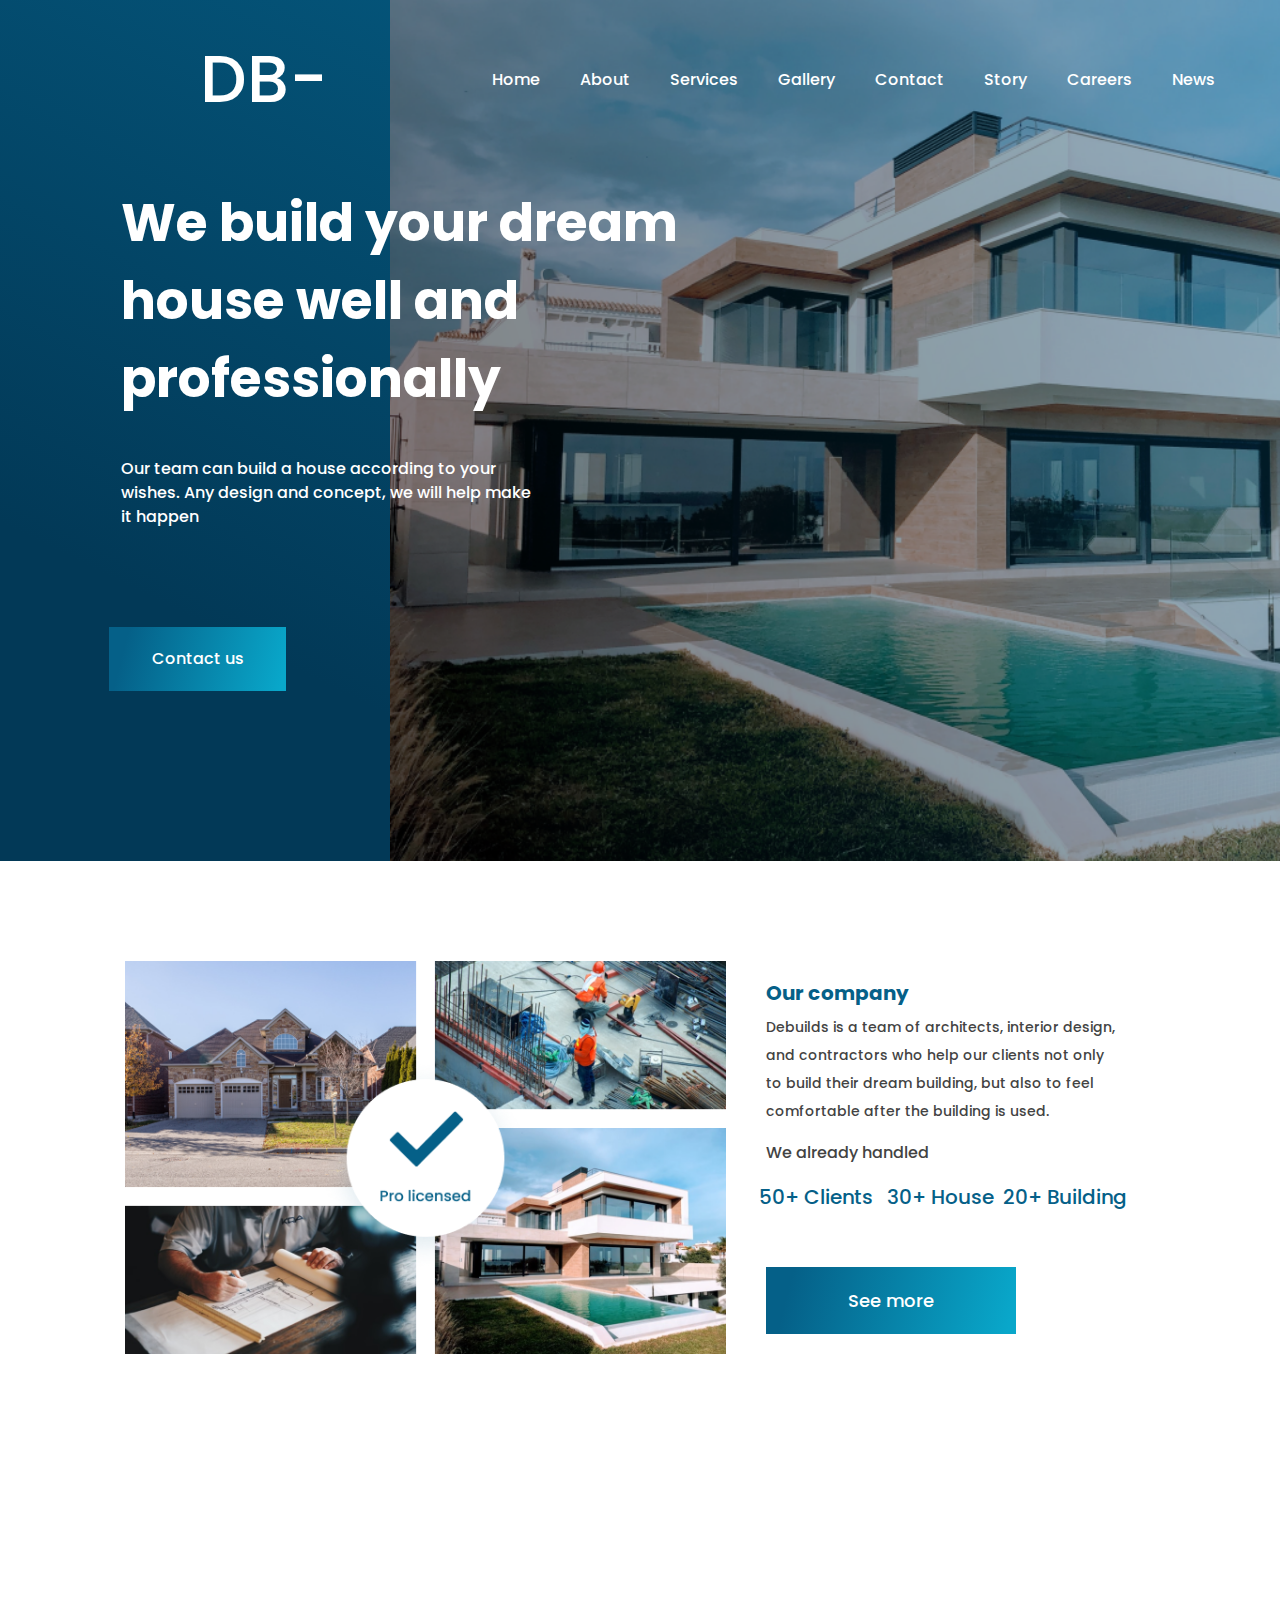
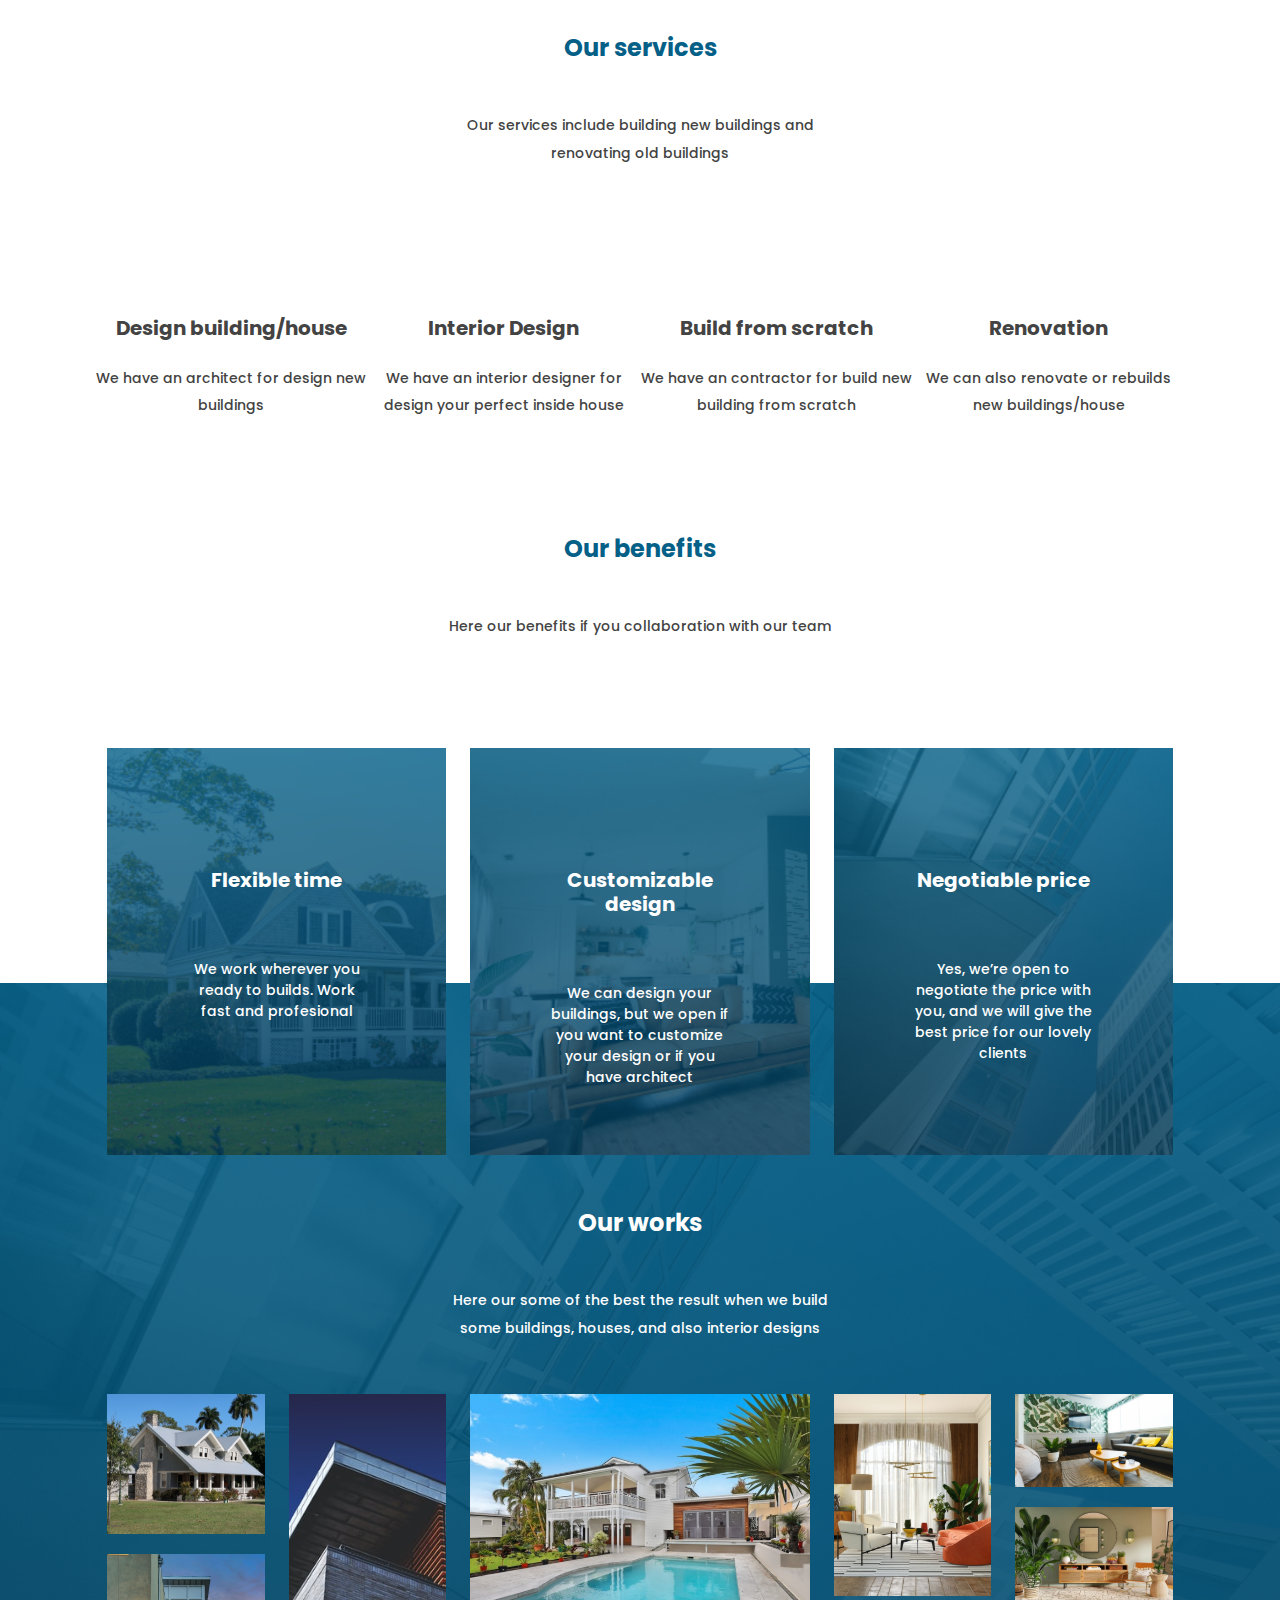
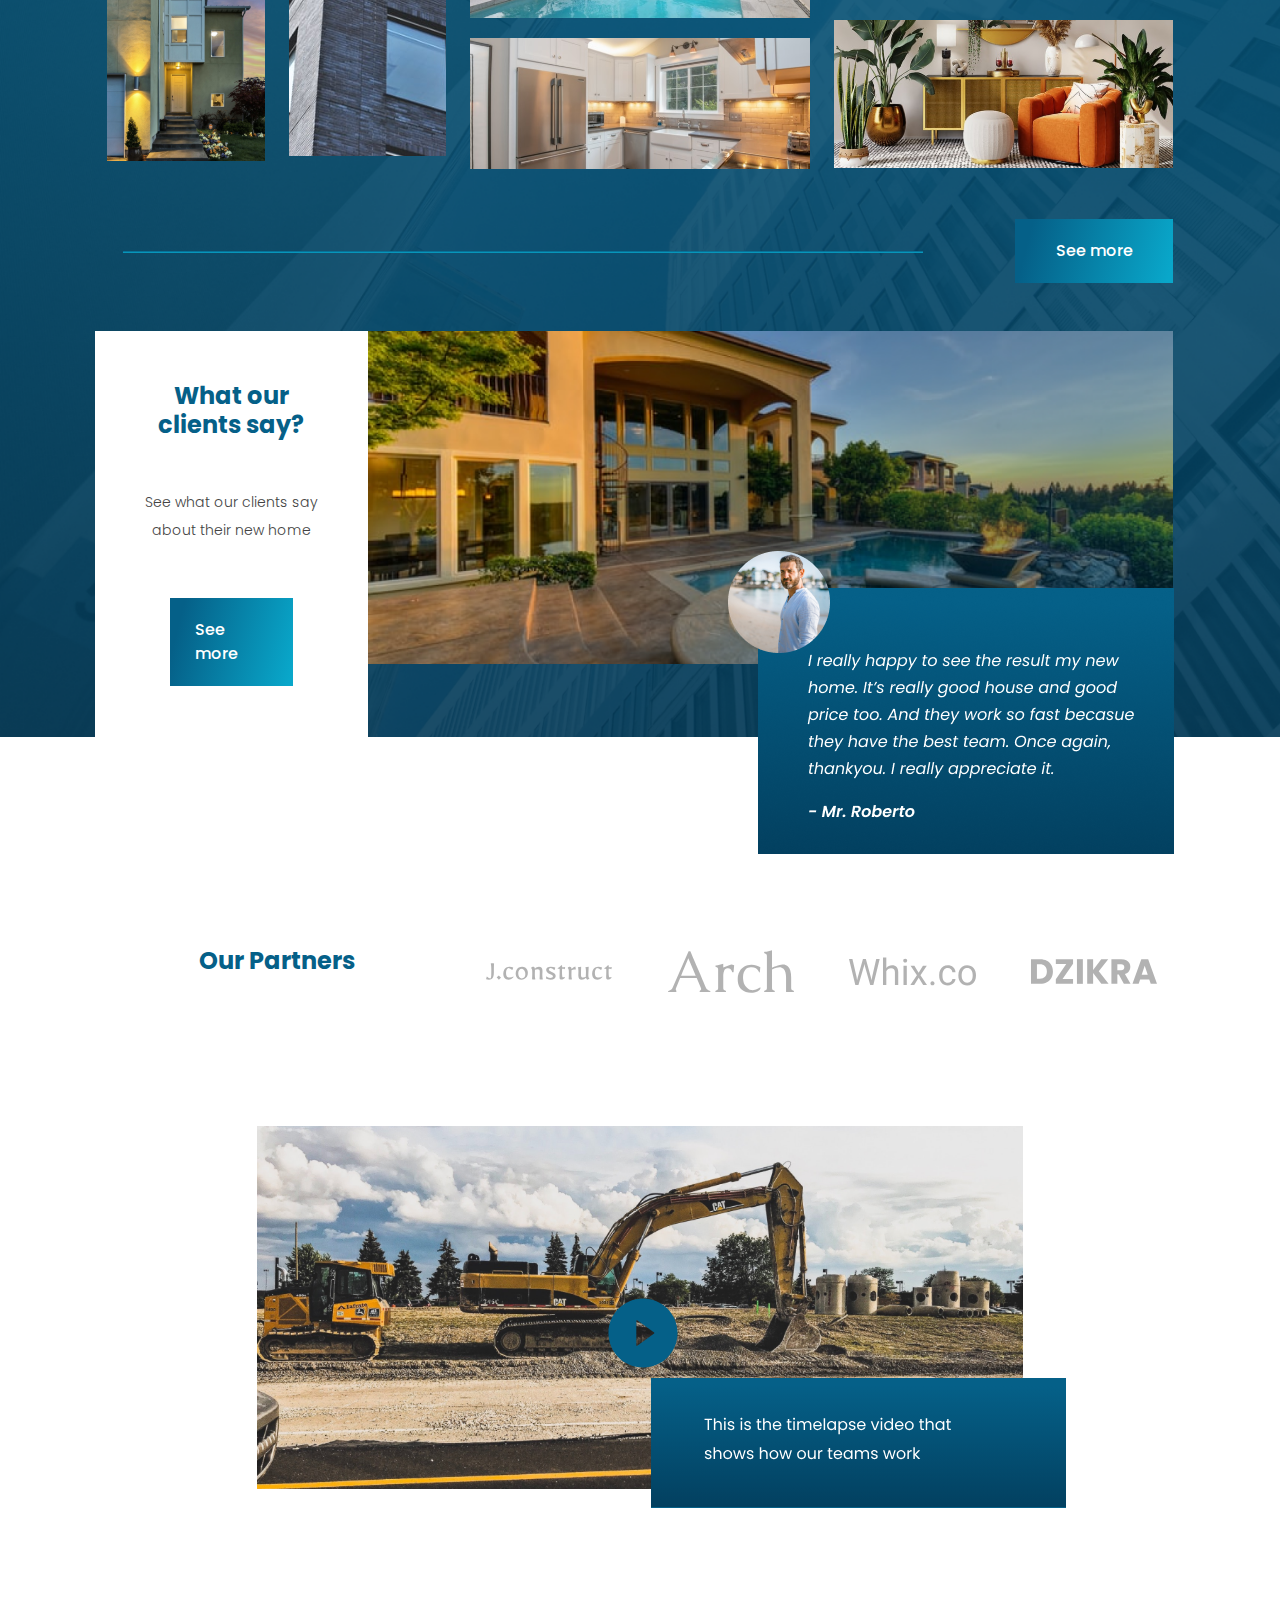
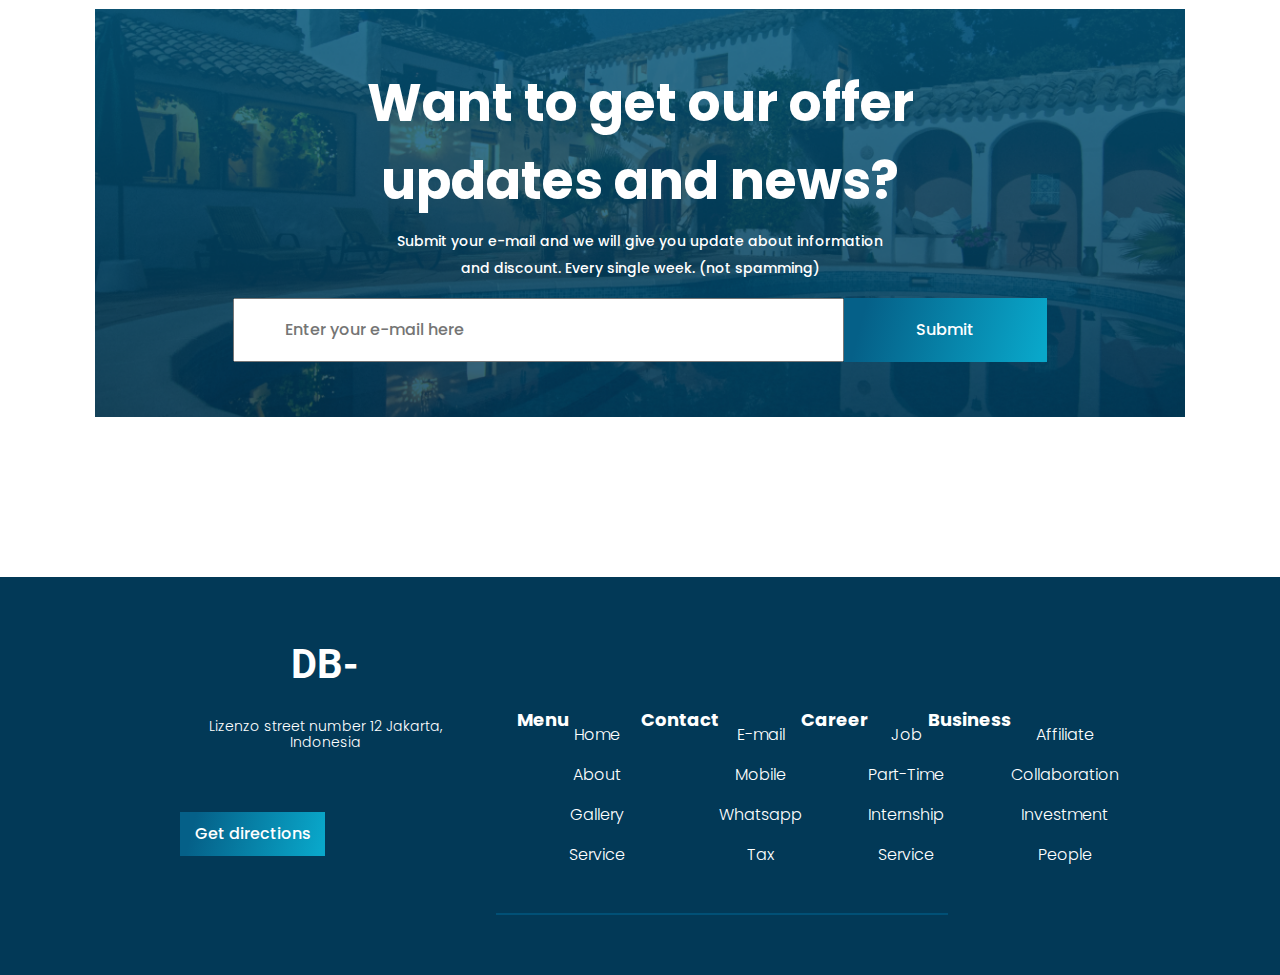
<file: index.html>
<!DOCTYPE html>
<html lang="en">

<head>
    <meta charset="UTF-8">
    <meta http-equiv="X-UA-Compatible" content="IE=edge">
    <meta name="viewport" content="width=device-width, initial-scale=1.0">
    <title>Home</title>
    <link rel="icon" href="images/icon.svg">
    <link rel="stylesheet" href="https://cdnjs.cloudflare.com/ajax/libs/font-awesome/6.1.1/css/all.min.css"
        integrity="sha512-KfkfwYDsLkIlwQp6LFnl8zNdLGxu9YAA1QvwINks4PhcElQSvqcyVLLD9aMhXd13uQjoXtEKNosOWaZqXgel0g=="
        crossorigin="anonymous" referrerpolicy="no-referrer" />
    <link rel="stylesheet" href="css/bootstrap.css">
    <link rel="stylesheet" href="css/style.css">
</head>

<!-- asdasdasd -->

<body>

    <header>
        <div class="bfr w-100 h-100 position-relative">
            <nav class="nav d-flex justify-content-center">
                <div class="desktop-menu">
                    <div class="container-fluid d-flex justify-content-between align-items-center">
                        <div class="icon"><a href="index.html">DB-</a></div>
                        <div class="nav-menu">
                            <ul class="d-flex">
                                <li><a href="index.html">Home</a></li>
                                <li><a href="about.html">About</a></li>
                                <li><a href="services.html">Services</a></li>
                                <li><a href="gallery.html">Gallery</a></li>
                                <li><a href="details.html">Contact</a></li>
                                <li><a href="story.html">Story</a></li>
                                <li><a href="career.html">Careers</a></li>
                                <li><a href="news.html">News</a></li>
                            </ul>
                        </div>
                    </div>
                </div>
                <div class="phone-menu container-fluid">
                    <div class="icon"><a href="index.html">DB-</a></div>
                    <div class="p-nav">
                        <label for="checkbox"><i class="fa-solid fa-bars"></i></label>
                        <input type="checkbox" name="checkbox" id="checkbox">
                        <div class="p-nav-menu">
                            <ul>
                                <li><a href="index.html">Home</a></li>
                                <li><a href="about.html">About</a></li>
                                <li><a href="services.html">Services</a></li>
                                <li><a href="gallery.html">Gallery</a></li>
                                <li><a href="details.html">Contact</a></li>
                                <li><a href="story.html">Story</a></li>
                                <li><a href="career.html">Careers</a></li>
                                <li><a href="news.html">News</a></li>
                            </ul>
                        </div>
                    </div>
                </div>
            </nav>
            <div id="nav-wd" class="text container-fluid">
                <div class="row flex-column">
                    <div class="col-lg-7 col-md-12">
                        <h1>We build your dream house well and professionally</h1>
                    </div>
                    <div class="col-lg-5 col-md-8">
                        <p>Our team can build a house according to your wishes. Any design and concept, we will help make it
                            happen</p>
                    </div>
                    <div class="col-lg-2 col-md-5 custom-btn"><a href="#">Contact us</a></div>
                </div>
            </div>
        </div>
    </header>

    <section class="company">
        <div class="container-fluid ">
            <div class="row">
                <div class="col-lg-7 col-md-12 col-sm-12">
                    <img src="images/IMG.png" alt="">
                </div>
                <div class="col-lg-5 col-md-12 .col-sm-12">
                    <div class="company-text">
                        <h4 class="big">Our company</h4>
                        <p>Debuilds is a team of architects, interior design, and contractors who help our clients not
                            only to build their dream building, but also to feel comfortable after the building is used.
                        </p>
                        <span>We already handled</span>
                        <div class="row text-center">
                            <div class="col-4 big">
                                <h4>50+ Clients</h4>
                            </div>
                            <div class="col-4 big">
                                <h4>30+ House</h4>
                            </div>
                            <div class="col-4 big">
                                <h4>20+ Building</h4>
                            </div>
                        </div>
                        <div class="custom-btn">See more</div>
                    </div>
                </div>
            </div>
        </div>
    </section>

    <section class="services">
        <div class="container-fluid">
            <div class="row">
                <div class="col-12 text-center">
                    <h4 class="big">Our services</h4>
                </div>
                <div class="text-serv">
                    <p>Our services include building new buildings and renovating old buildings</p>
                </div>
            </div>
            <div class="serv-cards">
                <div class="row">
                    <div class="card col-lg-3 col-md-6 col-sm-12">
                        <div class="logo"><i class="fa-solid fa-pen-ruler"></i></div>
                        <h3>Design building/house</h3>
                        <p>We have an architect for design new buildings</p>
                    </div>
                    <div class="card col-lg-3 col-md-6 col-sm-12">
                        <div class="logo"><i class="fa-solid fa-couch"></i></i></div>
                        <h3>Interior Design</h3>
                        <p>We have an interior designer for design your perfect inside house</p>
                    </div>
                    <div class="card col-lg-3 col-md-6 col-sm-12">
                        <div class="logo"><i class="fa-solid fa-building"></i></div>
                        <h3>Build from scratch</h3>
                        <p>We have an contractor for build new building from scratch</p>
                    </div>
                    <div class="card col-lg-3 col-md-6 col-sm-12">
                        <div class="logo"><i class="fa-solid fa-screwdriver-wrench"></i></div>
                        <h3>Renovation</h3>
                        <p>We can also renovate or rebuilds new buildings/house</p>
                    </div>
                </div>
            </div>
        </div>
    </section>

    <section class="benefits">
        <div class="container-fluid">
            <div class="row">
                <div class="col-12 text-center">
                    <h4 class="big">Our benefits</h4>
                </div>
                <div class="text-serv">
                    <p>Here our benefits if you collaboration with our team</p>
                </div>
            </div>

            <div id="cd-b" class="row">
                <div class="col-md-4 col-sm-12">
                    <div id="cd-1" class="card-ben">
                        <div class="icon-card"><i class="fa-solid fa-circle-check"></i></div>
                        <h4 class="big">Flexible time</h4>
                        <p>We work wherever you ready to builds. Work fast and profesional</p>
                    </div>
                </div>
                <div class="col-md-4 col-sm-12">
                    <div id="cd-2" class="card-ben">
                        <div class="icon-card"><i class="fa-solid fa-circle-check"></i></div>
                        <h4 class="big">Customizable design</h4>
                        <p>We can design your buildings, but we open if you want to customize your design or if you have
                            architect</p>
                    </div>
                </div>
                <div class="col-md-4 col-sm-12">
                    <div id="cd-3" class="card-ben">
                        <div class="icon-card"><i class="fa-solid fa-circle-check"></i></div>
                        <h4 class="big">Negotiable price</h4>
                        <p>Yes, we’re open to negotiate the price with you, and we will give the best price for our
                            lovely clients</p>
                    </div>
                </div>
            </div>
        </div>
    </section>

    <section class="demo">
        <div class="container-fluid">
            <div class="row">
                <div class="col-12 text-center">
                    <h4 class="big">Our works</h4>
                </div>
                <div class="text-serv mb-5">
                    <p>Here our some of the best the result when we build some buildings, houses, and also interior
                        designs</p>
                </div>
            </div>
            <div class="row">
                <div class="col-4">
                    <div class="row">
                        <div id="1st" class="col-6">
                            <div class="row">
                                <div class="col-12"><img src="images/p1.svg" class="w-100" alt=""></div>
                                <div class="col-12 btmbx"><img src="images/p3.svg" class="w-100" alt=""></div>
                            </div>
                        </div>
                        <div class="col-6">
                            <img class="w-100" src="images/p2.svg" alt="">
                        </div>
                    </div>
                </div>
                <div class="col-4">
                    <div class="row">
                        <div class="col-12"><img src="images/p4.svg" class="w-100" alt=""></div>
                        <div class="col-12 btmbx"><img src="images/p5.svg" class="w-100" alt=""></div>
                    </div>
                </div>
                <div class="col-4">
                    <div class="row">
                        <div class="col-6"><img src="images/p6.svg" class="w-100" alt=""></div>
                        <div class="col-6">
                            <div class="row">
                                <div class="col-12"><img src="images/p7.svg" class="w-100" alt=""></div>
                                <div class="col-12 btmbx"><img src="images/p9.svg" class="w-100" alt=""></div>
                            </div>
                        </div>
                        <div class="col-12 btmbx"><img src="images/p8.svg" class="w-100" alt=""></div>
                    </div>
                </div>
            </div>

            <div class="row">
                <div class="col-10"></div>
                <div class="col-2">
                    <div id="btn1" class="custom-btn">See more</div>
                </div>
            </div>

            <div class="demo-banner mt-5">
                <div id="box2" class="row">
                    <div class="col-3">
                        <div id="boxwh" class="row">
                            <div class="col-12 text-center">
                                <h4 class="big">What our clients say?</h4>
                            </div>
                            <div class="text-serv">
                                <p>See what our clients say about their new home</p>
                            </div>
                            <div class="col-12 d-flex justify-content-center">
                                <div class="col-8">
                                    <div class="custom-btn">See more</div>
                                </div>
                            </div>
                        </div>
                    </div>
                    <div id="bannerpht" class="col-9"><img src="images/demobanner.png" class="w-100" alt=""></div>
                </div>
            </div>
        </div>




    </section>

    <section class="partners">
        <div class="container-fluid">
            <div class="row">
                <div class="col-md-4 col-sm-12">
                    <h4>Our Partners</h4>
                </div>
                <div class="col-md-2 col-sm-12 d-flex justify-content-center"><img src="images/J.construct.svg" alt="">
                </div>
                <div class="col-md-2 col-sm-12 d-flex justify-content-center"><img src="images/Arch.svg" alt=""></div>
                <div class="col-md-2 col-sm-12 d-flex justify-content-center"><img src="images/Whix.co.svg" alt="">
                </div>
                <div class="col-md-2 col-sm-12 d-flex justify-content-center"><img src="images/DZIKRA.svg" alt="">
                </div>
            </div>
            <div class="crane"><img id="player" src="images/player.svg" alt=""><img class="w-100" src="images/crane.png"
                    alt=""></div>
        </div>
    </section>

    <section class="email">
        <div class="container-fluid">
            <div class="row">
                <div class="banner-email">
                    <div class="ban-e-h">
                        <h1>Want to get our offer updates and news?</h1>
                    </div>
                    <div class="ban-e-t">
                        <p>Submit your e-mail and we will give you update about information and discount. Every single week.
                            (not spamming)</p>
                    </div>
                        <div id="econt" class="container">
                            <div class="row">
                                <div class="col-9"><input class="h-100 w-100" placeholder="Enter your e-mail here" type="email"></div>
                                <div class="col-3"><div id="ebtn" class="h-100 w-100 custom-btn">Submit</div></div>
                            </div>
                        </div>
                </div>
            </div>
        </div>
    </section>

    <footer>
        <div class="container-fluid">
            <div class="row">
                <div class="col-lg-4 col-md-4 col-sm-12">
                    <div class="footer-logo">
                        <div class="logo">DB-</div>
                        <p>Lizenzo street number 12
                            Jakarta, Indonesia</p>
                            <div class="custom-btn">
                                Get directions
                            </div>
                    </div>
                </div>
                <div id="f-menu" class="col-lg-8 col-md-8 col-sm-12">
                    <div class="row">
                        <div class="col-lg-3 col-md-6 col-sm-12">
                            <h2>Menu</h2>
                            <ul>
                                <li>Home</li>
                                <li>About</li>
                                <li>Gallery</li>
                                <li>Service</li>
                            </ul>
                        </div>
                        <div class="col-lg-3 col-md-6 col-sm-12">
                            <h2>Contact</h2>
                            <ul>
                                <li>E-mail</li>
                                <li>Mobile</li>
                                <li>Whatsapp</li>
                                <li>Tax</li>
                            </ul>
                        </div>
                        <div class="col-lg-3 col-md-6 col-sm-12">
                            <h2>Career</h2>
                            <ul>
                                <li>Job</li>
                                <li>Part-Time</li>
                                <li>Internship</li>
                                <li>Service</li>
                            </ul>
                        </div>
                        <div class="col-lg-3 col-md-6 col-sm-12">
                            <h2>Business</h2>
                            <ul>
                                <li>Affiliate</li>
                                <li>Collaboration</li>
                                <li>Investment</li>
                                <li>People</li>
                            </ul>
                        </div>
                    </div>
                </div>
            </div>
        </div>
    </footer>

</body>

<script src="https://cdn.jsdelivr.net/npm/@popperjs/core@2.9.2/dist/umd/popper.min.js"
    integrity="sha384-IQsoLXl5PILFhosVNubq5LC7Qb9DXgDA9i+tQ8Zj3iwWAwPtgFTxbJ8NT4GN1R8p"
    crossorigin="anonymous"></script>
<script src="https://cdn.jsdelivr.net/npm/bootstrap@5.0.2/dist/js/bootstrap.min.js"
    integrity="sha384-cVKIPhGWiC2Al4u+LWgxfKTRIcfu0JTxR+EQDz/bgldoEyl4H0zUF0QKbrJ0EcQF"
    crossorigin="anonymous"></script>

</html>


<!-- https://www.figma.com/file/3v6UgQ3bYsGcLcWePmoFtA/DB1?node-id=0%3A1 -->
</file>
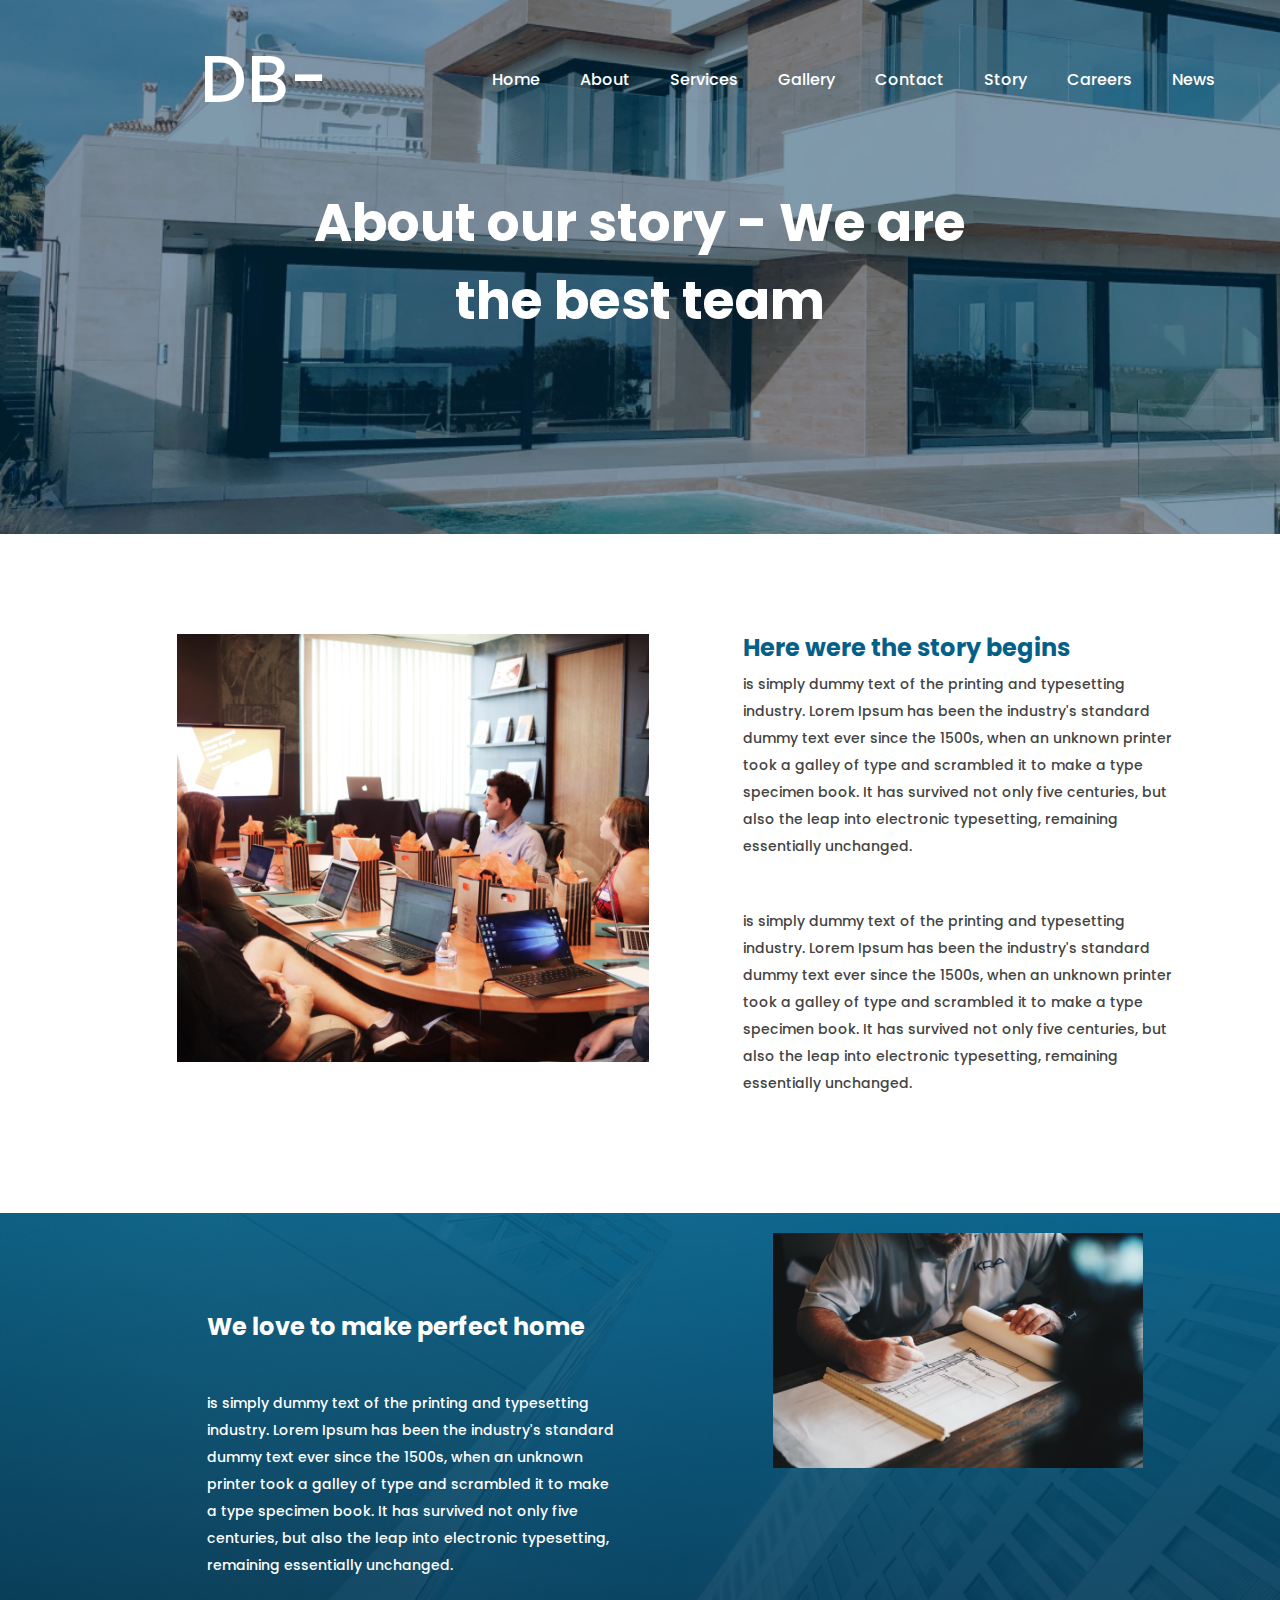
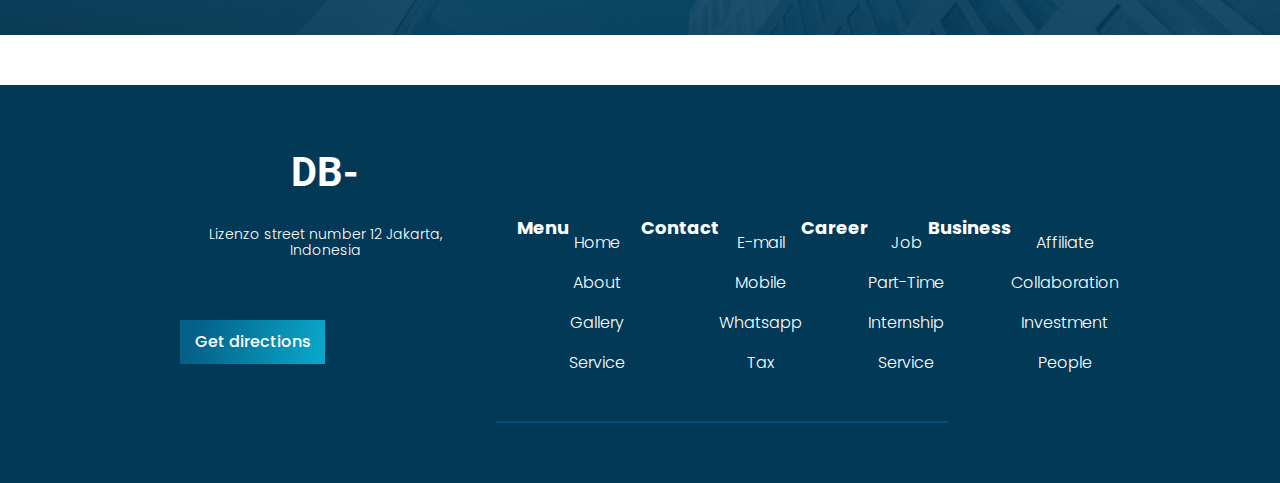
<file: about.html>
<!DOCTYPE html>
<html lang="en">

<head>
    <meta charset="UTF-8">
    <meta http-equiv="X-UA-Compatible" content="IE=edge">
    <meta name="viewport" content="width=device-width, initial-scale=1.0">
    <title>About</title>
    <link rel="icon" href="images/icon.svg">
    <link rel="stylesheet" href="https://cdnjs.cloudflare.com/ajax/libs/font-awesome/6.1.1/css/all.min.css"
        integrity="sha512-KfkfwYDsLkIlwQp6LFnl8zNdLGxu9YAA1QvwINks4PhcElQSvqcyVLLD9aMhXd13uQjoXtEKNosOWaZqXgel0g=="
        crossorigin="anonymous" referrerpolicy="no-referrer" />
    <link rel="stylesheet" href="css/bootstrap.css">
    <link rel="stylesheet" href="css/style.css">
</head>



<body>

    <header>
        <div class="bg w-100">
            <nav class="nav d-flex justify-content-center">
                <div class="desktop-menu">
                    <div class="container-fluid d-flex justify-content-between align-items-center">
                        <div class="icon"><a href="index.html">DB-</a></div>
                        <div class="nav-menu">
                            <ul class="d-flex">
                                <li><a href="index.html">Home</a></li>
                                <li><a href="about.html">About</a></li>
                                <li><a href="services.html">Services</a></li>
                                <li><a href="gallery.html">Gallery</a></li>
                                <li><a href="details.html">Contact</a></li>
                                <li><a href="story.html">Story</a></li>
                                <li><a href="career.html">Careers</a></li>
                                <li><a href="news.html">News</a></li>
                            </ul>
                        </div>
                    </div>
                </div>
                <div class="phone-menu container-fluid">
                    <div class="icon"><a href="index.html">DB-</a></div>
                    <div class="p-nav">
                        <label for="checkbox"><i class="fa-solid fa-bars"></i></label>
                        <input type="checkbox" name="checkbox" id="checkbox">
                        <div class="p-nav-menu">
                            <ul>
                                <li><a href="index.html">Home</a></li>
                                <li><a href="about.html">About</a></li>
                                <li><a href="services.html">Services</a></li>
                                <li><a href="gallery.html">Gallery</a></li>
                                <li><a href="details.html">Contact</a></li>
                                <li><a href="story.html">Story</a></li>
                                <li><a href="career.html">Careers</a></li>
                                <li><a href="news.html">News</a></li>
                            </ul>
                        </div>
                    </div>
                </div>
            </nav>
            <div class="text container-fluid">
                <div class="row flex-column align-items-center">
                    <div class="col-lg-7 col-md-12">
                        <h1 class="text-center">About our story - We are the best team</h1>
                    </div>
                </div>
            </div>
    </header>

    <section class="about1">
        <div class="container-fluid">
            <div class="row">
                <div class="col-lg-7 col-md-12 col-sm-12">
                    <div class="about1img"><img class="w-100" src="images/about2.png" alt=""></div>
                </div>
                <div class="col-lg-5 col-md-12 col-sm-12">
                    <div class="about1txt">
                        <h2 class="big">
                            Here were the story begins
                        </h2>
                        <p>is simply dummy text of the printing and typesetting industry. Lorem Ipsum has been the
                            industry's standard dummy text ever since the 1500s, when an unknown printer took a galley
                            of
                            type and scrambled it to make a type specimen book. It has survived not only five centuries,
                            but
                            also the leap into electronic typesetting, remaining essentially unchanged.</p>
                        <p>is simply dummy text of the printing and typesetting industry. Lorem Ipsum has been the
                            industry's standard dummy text ever since the 1500s, when an unknown printer took a galley
                            of
                            type and scrambled it to make a type specimen book. It has survived not only five centuries,
                            but
                            also the leap into electronic typesetting, remaining essentially unchanged.</p>
                    </div>
                </div>
            </div>
        </div>
    </section>

    <section class="about2">
        <div class="container-fluid">
            <div class="row">
                <div class="col-lg-7 col-md-12 col-sm-12">
                    <div class="about2txt">
                        <h2 class="big">
                            We love to make perfect home
                        </h2>
                        <p>is simply dummy text of the printing and typesetting industry. Lorem Ipsum has been the
                            industry's standard dummy text ever since the 1500s, when an unknown printer took a galley
                            of type and scrambled it to make a type specimen book. It has survived not only five
                            centuries, but also the leap into electronic typesetting, remaining essentially unchanged.
                        </p>
                    </div>
                </div>
                <div class="col-lg-5 col-md-12 col-sm-12">
                    <div class="about2img"><img class="w-100" src="images/about3.png" alt=""></div>
                </div>
            </div>
        </div>
    </section>







    <footer>
        <div class="container-fluid">
            <div class="row">
                <div class="col-lg-4 col-md-4 col-sm-12">
                    <div class="footer-logo">
                        <div class="logo">DB-</div>
                        <p>Lizenzo street number 12
                            Jakarta, Indonesia</p>
                        <div class="custom-btn">
                            Get directions
                        </div>
                    </div>
                </div>
                <div id="f-menu" class="col-lg-8 col-md-8 col-sm-12">
                    <div class="row">
                        <div class="col-lg-3 col-md-6 col-sm-12">
                            <h2>Menu</h2>
                            <ul>
                                <li>Home</li>
                                <li>About</li>
                                <li>Gallery</li>
                                <li>Service</li>
                            </ul>
                        </div>
                        <div class="col-lg-3 col-md-6 col-sm-12">
                            <h2>Contact</h2>
                            <ul>
                                <li>E-mail</li>
                                <li>Mobile</li>
                                <li>Whatsapp</li>
                                <li>Tax</li>
                            </ul>
                        </div>
                        <div class="col-lg-3 col-md-6 col-sm-12">
                            <h2>Career</h2>
                            <ul>
                                <li>Job</li>
                                <li>Part-Time</li>
                                <li>Internship</li>
                                <li>Service</li>
                            </ul>
                        </div>
                        <div class="col-lg-3 col-md-6 col-sm-12">
                            <h2>Business</h2>
                            <ul>
                                <li>Affiliate</li>
                                <li>Collaboration</li>
                                <li>Investment</li>
                                <li>People</li>
                            </ul>
                        </div>
                    </div>
                </div>
            </div>
        </div>
    </footer>

</body>

<script src="https://cdn.jsdelivr.net/npm/@popperjs/core@2.9.2/dist/umd/popper.min.js"
    integrity="sha384-IQsoLXl5PILFhosVNubq5LC7Qb9DXgDA9i+tQ8Zj3iwWAwPtgFTxbJ8NT4GN1R8p"
    crossorigin="anonymous"></script>
<script src="https://cdn.jsdelivr.net/npm/bootstrap@5.0.2/dist/js/bootstrap.min.js"
    integrity="sha384-cVKIPhGWiC2Al4u+LWgxfKTRIcfu0JTxR+EQDz/bgldoEyl4H0zUF0QKbrJ0EcQF"
    crossorigin="anonymous"></script>

</html>


<!-- https://www.figma.com/file/3v6UgQ3bYsGcLcWePmoFtA/DB1?node-id=0%3A1 -->
</file>
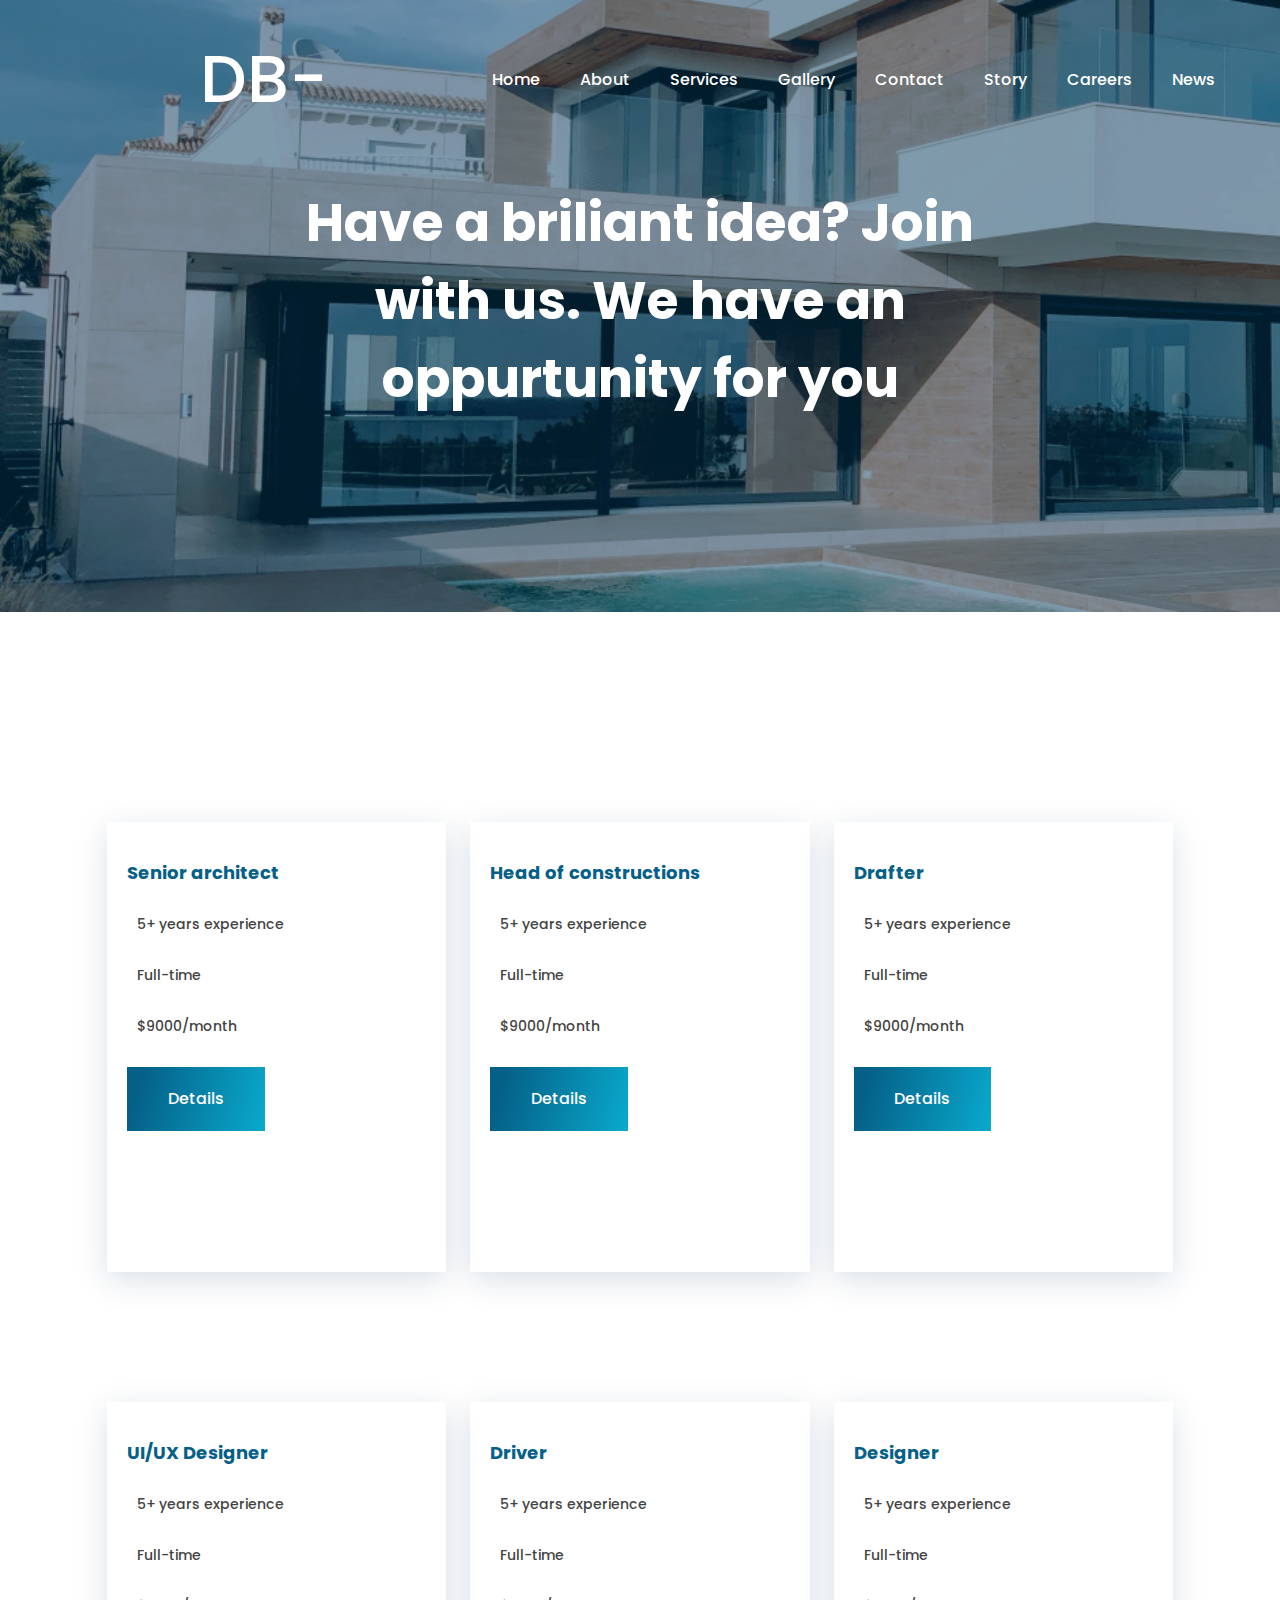
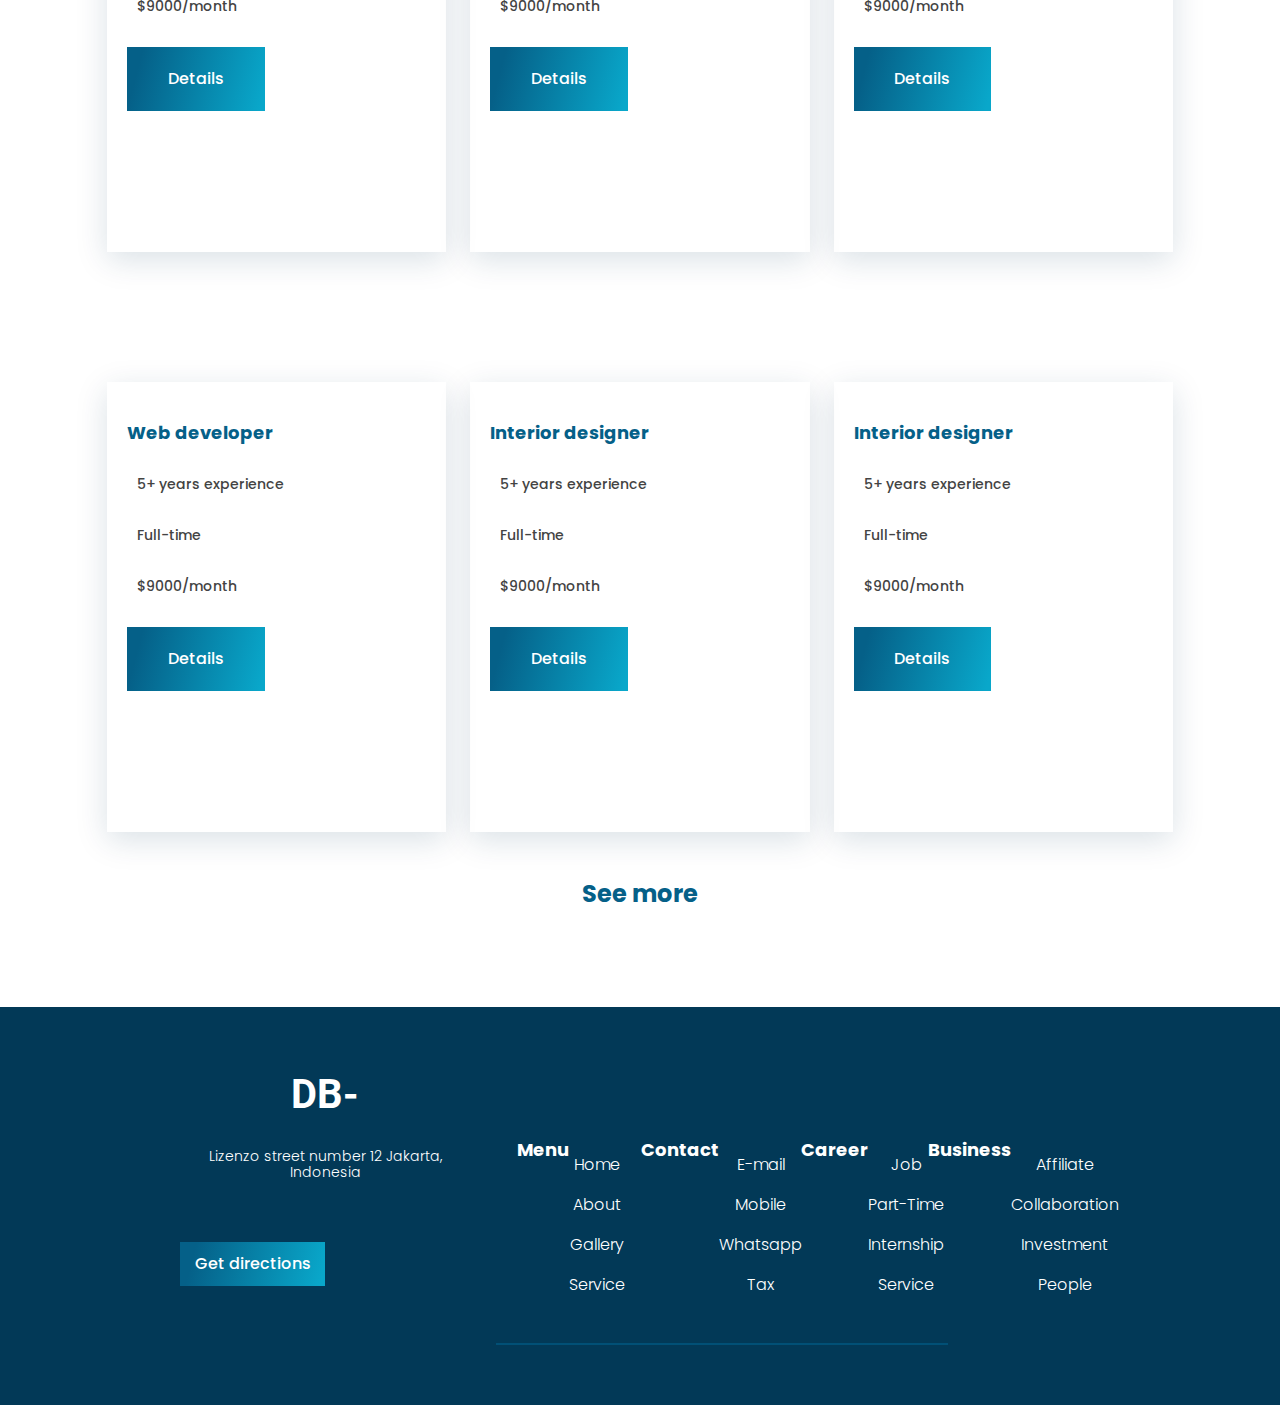
<file: career.html>
<!DOCTYPE html>
<html lang="en">

<head>
    <meta charset="UTF-8">
    <meta http-equiv="X-UA-Compatible" content="IE=edge">
    <meta name="viewport" content="width=device-width, initial-scale=1.0">
    <title>Career</title>
    <link rel="icon" href="images/icon.svg">
    <link rel="stylesheet" href="https://cdnjs.cloudflare.com/ajax/libs/font-awesome/6.1.1/css/all.min.css"
        integrity="sha512-KfkfwYDsLkIlwQp6LFnl8zNdLGxu9YAA1QvwINks4PhcElQSvqcyVLLD9aMhXd13uQjoXtEKNosOWaZqXgel0g=="
        crossorigin="anonymous" referrerpolicy="no-referrer" />
    <link rel="stylesheet" href="css/bootstrap.css">
    <link rel="stylesheet" href="css/style.css">
</head>



<body>

    <header>
        <div class="bg w-100">
            <nav class="nav d-flex justify-content-center">
                <div class="desktop-menu">
                    <div class="container-fluid d-flex justify-content-between align-items-center">
                        <div class="icon"><a href="index.html">DB-</a></div>
                        <div class="nav-menu">
                            <ul class="d-flex">
                                <li><a href="index.html">Home</a></li>
                                <li><a href="about.html">About</a></li>
                                <li><a href="services.html">Services</a></li>
                                <li><a href="gallery.html">Gallery</a></li>
                                <li><a href="details.html">Contact</a></li>
                                <li><a href="story.html">Story</a></li>
                                <li><a href="career.html">Careers</a></li>
                                <li><a href="news.html">News</a></li>
                            </ul>
                        </div>
                    </div>
                </div>
                <div class="phone-menu container-fluid">
                    <div class="icon"><a href="index.html">DB-</a></div>
                    <div class="p-nav">
                        <label for="checkbox"><i class="fa-solid fa-bars"></i></label>
                        <input type="checkbox" name="checkbox" id="checkbox">
                        <div class="p-nav-menu">
                            <ul>
                                <li><a href="index.html">Home</a></li>
                                <li><a href="about.html">About</a></li>
                                <li><a href="services.html">Services</a></li>
                                <li><a href="gallery.html">Gallery</a></li>
                                <li><a href="details.html">Contact</a></li>
                                <li><a href="story.html">Story</a></li>
                                <li><a href="career.html">Careers</a></li>
                                <li><a href="news.html">News</a></li>
                            </ul>
                        </div>
                    </div>
                </div>
            </nav>
            <div class="text container-fluid">
                <div class="row flex-column align-items-center">
                    <div class="col-lg-7 col-md-12">
                        <h1 class="text-center">Have a briliant idea? Join with us. We have an oppurtunity for you</h1>
                    </div>
                </div>
            </div>
    </header>

    <section class="gallery">
        <div class="container-fluid">
            <div id="career-card" class="gallerycards">
                <div class="row">
                    <div class="col-lg-4 col-md-6 col-sm-12">
                        <div class="gallerycard">
                            <div id="career-text" class="card-text">
                                <h1 class="big">Senior architect</h1>
                                <p><i class="fa-solid fa-clock"></i>5+ years experience</p>
                                <p><i class="fa-solid fa-briefcase"></i>Full-time</p>
                                <p><i class="fa-solid fa-money-bill-wave"></i>$9000/month</p>
                                <div class="col-lg-12">
                                    <div class="row">
                                        <div class="col-lg-6">
                                            <div class="custom-btn">
                                                Details
                                            </div>
                                        </div>
                                    </div>
                                </div>
                            </div>
                        </div>
                    </div>
                    <div class="col-lg-4 col-md-6 col-sm-12">
                        <div class="gallerycard">
                            <div id="career-text" class="card-text">
                                <h1 class="big">Head of constructions</h1>
                                <p><i class="fa-solid fa-clock"></i>5+ years experience</p>
                                <p><i class="fa-solid fa-briefcase"></i>Full-time</p>
                                <p><i class="fa-solid fa-money-bill-wave"></i>$9000/month</p>
                                <div class="col-lg-12">
                                    <div class="row">
                                        <div class="col-lg-6">
                                            <div class="custom-btn">
                                                Details
                                            </div>
                                        </div>
                                    </div>
                                </div>
                            </div>
                        </div>
                    </div>
                    <div class="col-lg-4 col-md-6 col-sm-12">
                        <div class="gallerycard">
                            <div id="career-text" class="card-text">
                                <h1 class="big">Drafter</h1>
                                <p><i class="fa-solid fa-clock"></i>5+ years experience</p>
                                <p><i class="fa-solid fa-briefcase"></i>Full-time</p>
                                <p><i class="fa-solid fa-money-bill-wave"></i>$9000/month</p>
                                <div class="col-lg-12">
                                    <div class="row">
                                        <div class="col-lg-6">
                                            <div class="custom-btn">
                                                Details
                                            </div>
                                        </div>
                                    </div>
                                </div>
                            </div>
                        </div>
                    </div>
                </div>
            </div>
            <div id="career-card" class="gallerycards">
                <div class="row">
                    <div class="col-lg-4 col-md-6 col-sm-12">
                        <div class="gallerycard">
                            <div id="career-text" class="card-text">
                                <h1 class="big">UI/UX Designer</h1>
                                <p><i class="fa-solid fa-clock"></i>5+ years experience</p>
                                <p><i class="fa-solid fa-briefcase"></i>Full-time</p>
                                <p><i class="fa-solid fa-money-bill-wave"></i>$9000/month</p>
                                <div class="col-lg-12">
                                    <div class="row">
                                        <div class="col-lg-6">
                                            <div class="custom-btn">
                                                Details
                                            </div>
                                        </div>
                                    </div>
                                </div>
                            </div>
                        </div>
                    </div>
                    <div class="col-lg-4 col-md-6 col-sm-12">
                        <div class="gallerycard">
                            <div id="career-text" class="card-text">
                                <h1 class="big">Driver</h1>
                                <p><i class="fa-solid fa-clock"></i>5+ years experience</p>
                                <p><i class="fa-solid fa-briefcase"></i>Full-time</p>
                                <p><i class="fa-solid fa-money-bill-wave"></i>$9000/month</p>
                                <div class="col-lg-12">
                                    <div class="row">
                                        <div class="col-lg-6">
                                            <div class="custom-btn">
                                                Details
                                            </div>
                                        </div>
                                    </div>
                                </div>
                            </div>
                        </div>
                    </div>
                    <div class="col-lg-4 col-md-6 col-sm-12">
                        <div class="gallerycard">
                            <div id="career-text" class="card-text">
                                <h1 class="big">Designer</h1>
                                <p><i class="fa-solid fa-clock"></i>5+ years experience</p>
                                <p><i class="fa-solid fa-briefcase"></i>Full-time</p>
                                <p><i class="fa-solid fa-money-bill-wave"></i>$9000/month</p>
                                <div class="col-lg-12">
                                    <div class="row">
                                        <div class="col-lg-6">
                                            <div class="custom-btn">
                                                Details
                                            </div>
                                        </div>
                                    </div>
                                </div>
                            </div>
                        </div>
                    </div>
                </div>
            </div>
            <div id="career-card" class="gallerycards">
                <div class="row">
                    <div class="col-lg-4 col-md-6 col-sm-12">
                        <div class="gallerycard">
                            <div id="career-text" class="card-text">
                                <h1 class="big">Web developer</h1>
                                <p><i class="fa-solid fa-clock"></i>5+ years experience</p>
                                <p><i class="fa-solid fa-briefcase"></i>Full-time</p>
                                <p><i class="fa-solid fa-money-bill-wave"></i>$9000/month</p>
                                <div class="col-lg-12">
                                    <div class="row">
                                        <div class="col-lg-6">
                                            <div class="custom-btn">
                                                Details
                                            </div>
                                        </div>
                                    </div>
                                </div>
                            </div>
                        </div>
                    </div>
                    <div class="col-lg-4 col-md-6 col-sm-12">
                        <div class="gallerycard">
                            <div id="career-text" class="card-text">
                                <h1 class="big">Interior designer</h1>
                                <p><i class="fa-solid fa-clock"></i>5+ years experience</p>
                                <p><i class="fa-solid fa-briefcase"></i>Full-time</p>
                                <p><i class="fa-solid fa-money-bill-wave"></i>$9000/month</p>
                                <div class="col-lg-12">
                                    <div class="row">
                                        <div class="col-lg-6">
                                            <div class="custom-btn">
                                                Details
                                            </div>
                                        </div>
                                    </div>
                                </div>
                            </div>
                        </div>
                    </div>
                    <div class="col-lg-4 col-md-6 col-sm-12">
                        <div class="gallerycard">
                            <div id="career-text" class="card-text">
                                <h1 class="big">Interior designer</h1>
                                <p><i class="fa-solid fa-clock"></i>5+ years experience</p>
                                <p><i class="fa-solid fa-briefcase"></i>Full-time</p>
                                <p><i class="fa-solid fa-money-bill-wave"></i>$9000/month</p>
                                <div class="col-lg-12">
                                    <div class="row">
                                        <div class="col-lg-6">
                                            <div class="custom-btn">
                                                Details
                                            </div>
                                        </div>
                                    </div>
                                </div>
                            </div>
                        </div>
                    </div>
                </div>
            </div>
            

            <div class="row">
                <div class="col-12">
                    <h1 class="big text-center mt-5">
                        See more
                    </h1>
                </div>
            </div>
        </div>
    </section>






    <footer>
        <div class="container-fluid">
            <div class="row">
                <div class="col-lg-4 col-md-4 col-sm-12">
                    <div class="footer-logo">
                        <div class="logo">DB-</div>
                        <p>Lizenzo street number 12
                            Jakarta, Indonesia</p>
                        <div class="custom-btn">
                            Get directions
                        </div>
                    </div>
                </div>
                <div id="f-menu" class="col-lg-8 col-md-8 col-sm-12">
                    <div class="row">
                        <div class="col-lg-3 col-md-6 col-sm-12">
                            <h2>Menu</h2>
                            <ul>
                                <li>Home</li>
                                <li>About</li>
                                <li>Gallery</li>
                                <li>Service</li>
                            </ul>
                        </div>
                        <div class="col-lg-3 col-md-6 col-sm-12">
                            <h2>Contact</h2>
                            <ul>
                                <li>E-mail</li>
                                <li>Mobile</li>
                                <li>Whatsapp</li>
                                <li>Tax</li>
                            </ul>
                        </div>
                        <div class="col-lg-3 col-md-6 col-sm-12">
                            <h2>Career</h2>
                            <ul>
                                <li>Job</li>
                                <li>Part-Time</li>
                                <li>Internship</li>
                                <li>Service</li>
                            </ul>
                        </div>
                        <div class="col-lg-3 col-md-6 col-sm-12">
                            <h2>Business</h2>
                            <ul>
                                <li>Affiliate</li>
                                <li>Collaboration</li>
                                <li>Investment</li>
                                <li>People</li>
                            </ul>
                        </div>
                    </div>
                </div>
            </div>
        </div>
    </footer>

</body>

<script src="https://cdn.jsdelivr.net/npm/@popperjs/core@2.9.2/dist/umd/popper.min.js"
    integrity="sha384-IQsoLXl5PILFhosVNubq5LC7Qb9DXgDA9i+tQ8Zj3iwWAwPtgFTxbJ8NT4GN1R8p"
    crossorigin="anonymous"></script>
<script src="https://cdn.jsdelivr.net/npm/bootstrap@5.0.2/dist/js/bootstrap.min.js"
    integrity="sha384-cVKIPhGWiC2Al4u+LWgxfKTRIcfu0JTxR+EQDz/bgldoEyl4H0zUF0QKbrJ0EcQF"
    crossorigin="anonymous"></script>

</html>


<!-- https://www.figma.com/file/3v6UgQ3bYsGcLcWePmoFtA/DB1?node-id=0%3A1 -->
</file>
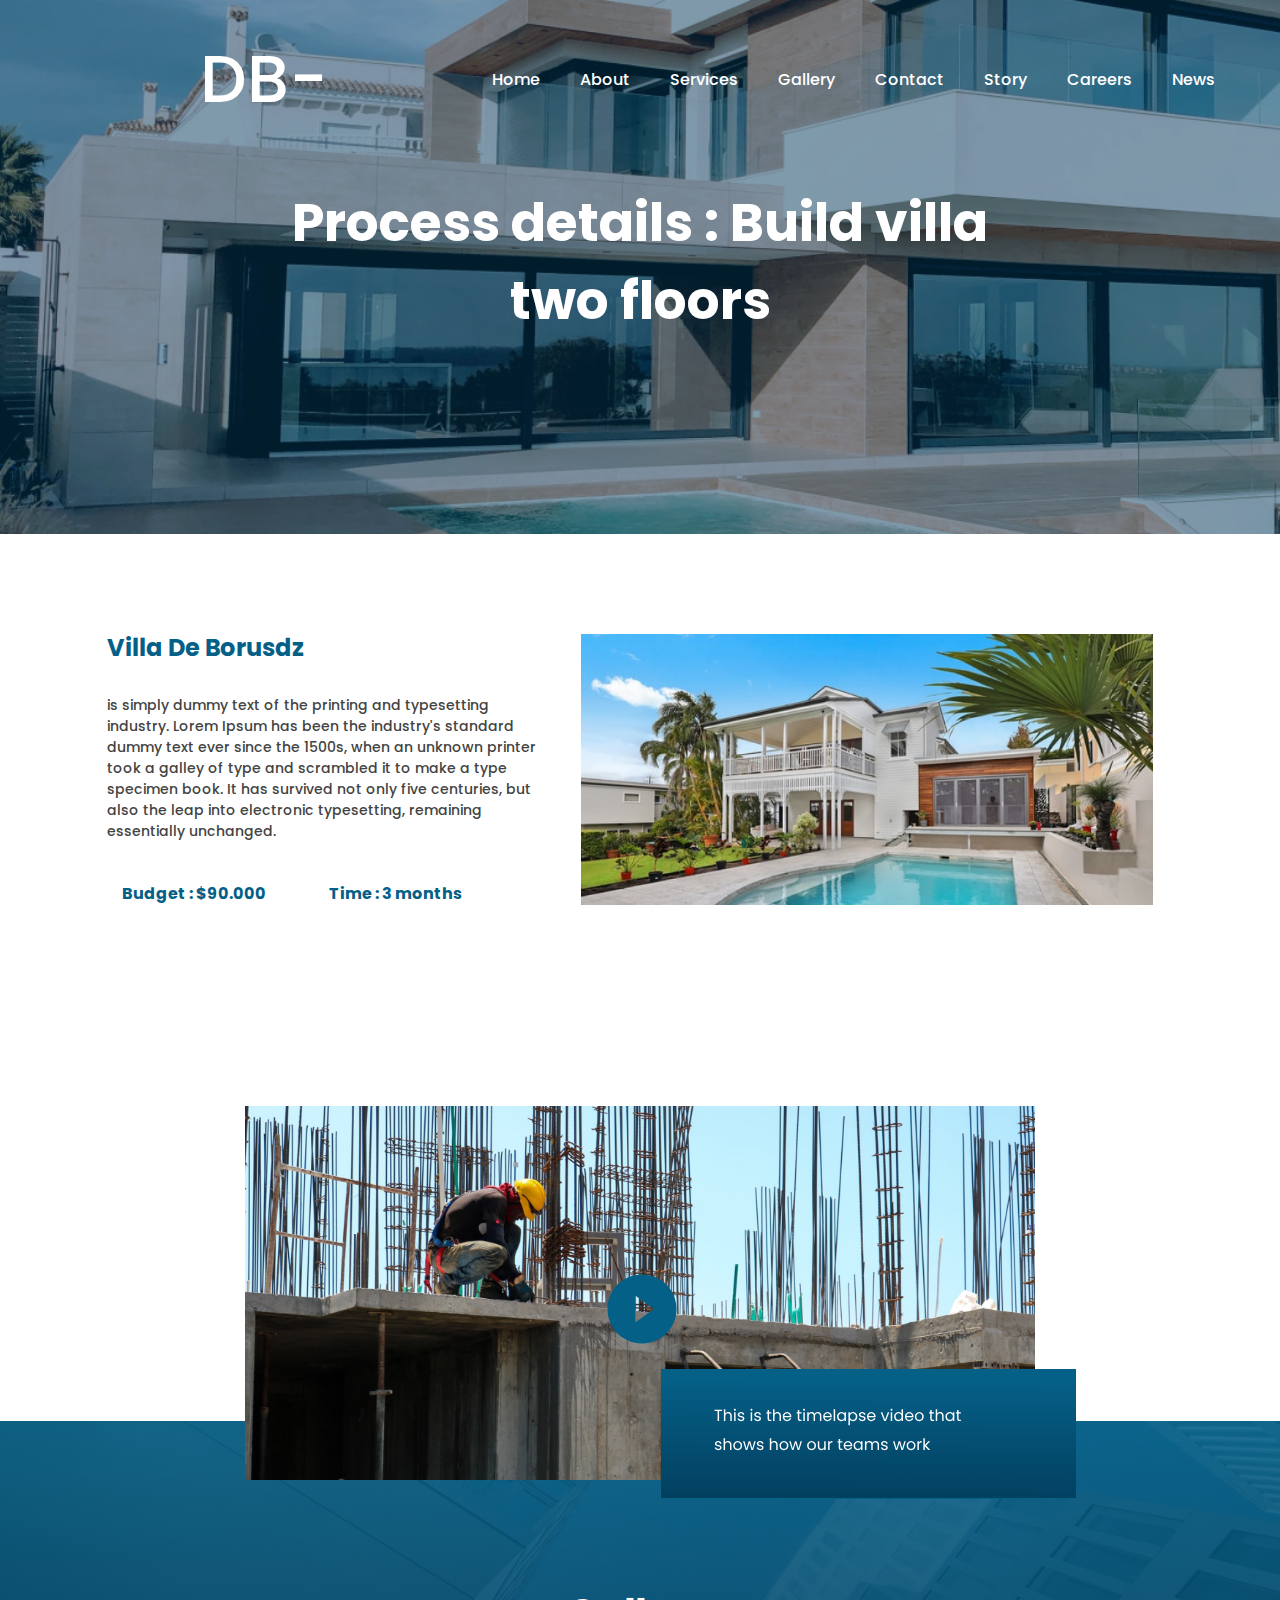
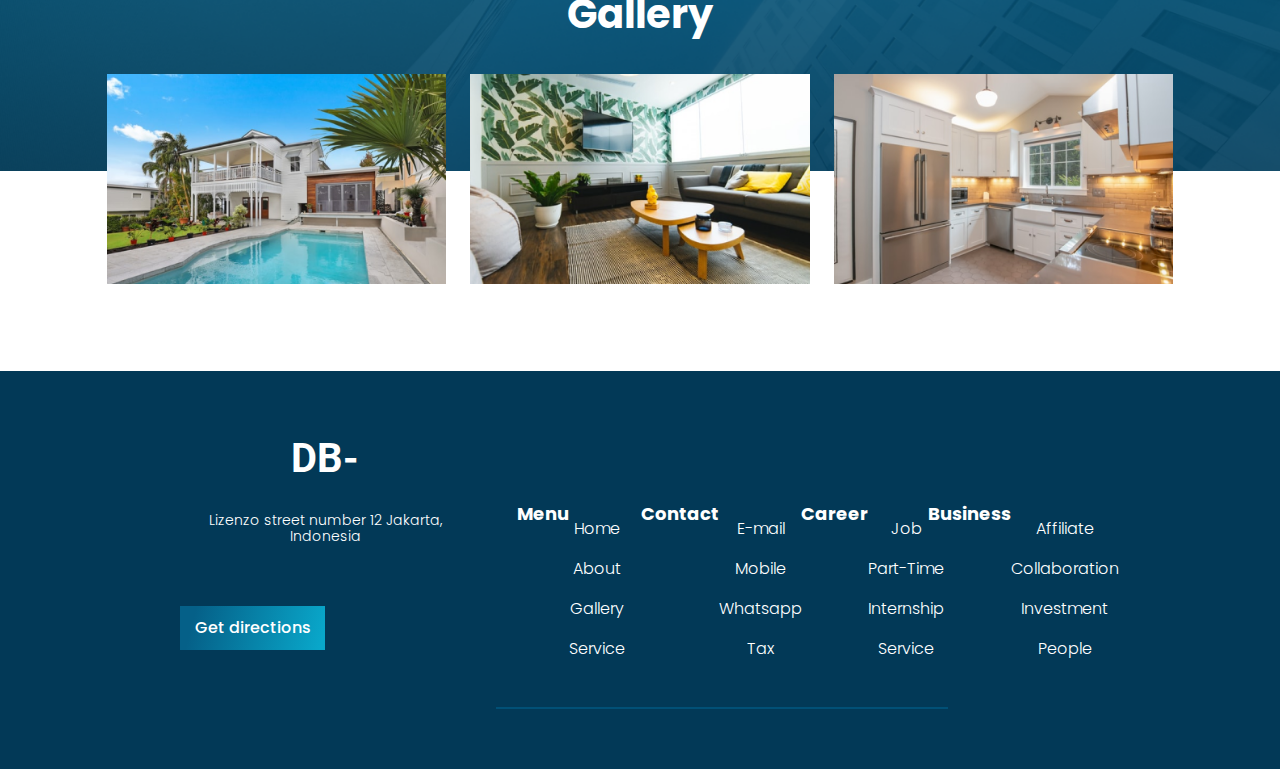
<file: details.html>
<!DOCTYPE html>
<html lang="en">

<head>
    <meta charset="UTF-8">
    <meta http-equiv="X-UA-Compatible" content="IE=edge">
    <meta name="viewport" content="width=device-width, initial-scale=1.0">
    <title>Gallery</title>
    <link rel="icon" href="images/icon.svg">
    <link rel="stylesheet" href="https://cdnjs.cloudflare.com/ajax/libs/font-awesome/6.1.1/css/all.min.css"
        integrity="sha512-KfkfwYDsLkIlwQp6LFnl8zNdLGxu9YAA1QvwINks4PhcElQSvqcyVLLD9aMhXd13uQjoXtEKNosOWaZqXgel0g=="
        crossorigin="anonymous" referrerpolicy="no-referrer" />
    <link rel="stylesheet" href="css/bootstrap.css">
    <link rel="stylesheet" href="css/style.css">
</head>



<body>

    <header>
        <div class="bg w-100">
            <nav class="nav d-flex justify-content-center">
                <div class="desktop-menu">
                    <div class="container-fluid d-flex justify-content-between align-items-center">
                        <div class="icon"><a href="index.html">DB-</a></div>
                        <div class="nav-menu">
                            <ul class="d-flex">
                                <li><a href="index.html">Home</a></li>
                                <li><a href="about.html">About</a></li>
                                <li><a href="services.html">Services</a></li>
                                <li><a href="gallery.html">Gallery</a></li>
                                <li><a href="details.html">Contact</a></li>
                                <li><a href="story.html">Story</a></li>
                                <li><a href="career.html">Careers</a></li>
                                <li><a href="news.html">News</a></li>
                            </ul>
                        </div>
                    </div>
                </div>
                <div class="phone-menu container-fluid">
                    <div class="icon"><a href="index.html">DB-</a></div>
                    <div class="p-nav">
                        <label for="checkbox"><i class="fa-solid fa-bars"></i></label>
                        <input type="checkbox" name="checkbox" id="checkbox">
                        <div class="p-nav-menu">
                            <ul>
                                <li><a href="index.html">Home</a></li>
                                <li><a href="about.html">About</a></li>
                                <li><a href="services.html">Services</a></li>
                                <li><a href="gallery.html">Gallery</a></li>
                                <li><a href="details.html">Contact</a></li>
                                <li><a href="story.html">Story</a></li>
                                <li><a href="career.html">Careers</a></li>
                                <li><a href="news.html">News</a></li>
                            </ul>
                        </div>
                    </div>
                </div>
            </nav>
            <div class="text container-fluid">
                <div class="row flex-column align-items-center">
                    <div class="col-lg-7 col-md-12">
                        <h1 class="text-center">Process details : Build villa two floors</h1>
                    </div>
                </div>
            </div>
    </header>

    <section class="up-detail">
        <div class="container-fluid">
            <div class="up-det">
                <div class="row">
                    <div class="col-lg-5 col-md-12 col-sm-12">
                        <div class="details-text h-100 w-100 d-flex flex-column justify-content-center">
                            <h1 class="big pb-4">Villa De Borusdz</h1>
                            <p class="pb-4">is simply dummy text of the printing and typesetting industry. Lorem Ipsum
                                has been the
                                industry's standard dummy text ever since the 1500s, when an unknown printer took a
                                galley
                                of type and scrambled it to make a type specimen book. It has survived not only five
                                centuries, but also the leap into electronic typesetting, remaining essentially
                                unchanged.
                            </p>
                            <div class="detail-span d-flex">
                                <span class="big">Budget : $90.000</span>
                                <span class="big px-lg-5">Time : 3 months</span>
                            </div>
                        </div>
                    </div>
                    <div class="col-lg-7 col-md-12 col-sm-12">
                        <div class="up-det-img"><img src="images/details1.png" class="w-100" alt=""></div>
                    </div>
                </div>
            </div>
        </div>
    </section>

    <section class="mid-detail">
        <div class="container-fluid">
            <div class="mid-det">
                <div class="row">
                    <div class="crane"><img id="player" src="images/player.svg" alt=""><img class="w-100"
                            src="images/details2.png" alt=""></div>
                </div>
            </div>
        </div>
    </section>

    <section class="bottom-detail">
        <div class="container-fluid">
            <div class="bot-det">
                <h1 style="color: #fff;">Gallery</h1>
                <div class="row">
                    <div class="col-md-4 col-sm-12">
                        <div class="bot-det-img"><img class="w-100" src="/images/detail4.png" alt=""></div>
                    </div>
                    <div class="col-md-4 col-sm-12">
                        <div class="bot-det-img"><img class="w-100" src="/images/detail5.png" alt=""></div>
                    </div>
                    <div class="col-md-4 col-sm-12">
                        <div class="bot-det-img"><img class="w-100" src="/images/detail6.png" alt=""></div>
                    </div>
                </div>
            </div>
        </div>
    </section>



    <footer>
        <div class="container-fluid">
            <div class="row">
                <div class="col-lg-4 col-md-4 col-sm-12">
                    <div class="footer-logo">
                        <div class="logo">DB-</div>
                        <p>Lizenzo street number 12
                            Jakarta, Indonesia</p>
                        <div class="custom-btn">
                            Get directions
                        </div>
                    </div>
                </div>
                <div id="f-menu" class="col-lg-8 col-md-8 col-sm-12">
                    <div class="row">
                        <div class="col-lg-3 col-md-6 col-sm-12">
                            <h2>Menu</h2>
                            <ul>
                                <li>Home</li>
                                <li>About</li>
                                <li>Gallery</li>
                                <li>Service</li>
                            </ul>
                        </div>
                        <div class="col-lg-3 col-md-6 col-sm-12">
                            <h2>Contact</h2>
                            <ul>
                                <li>E-mail</li>
                                <li>Mobile</li>
                                <li>Whatsapp</li>
                                <li>Tax</li>
                            </ul>
                        </div>
                        <div class="col-lg-3 col-md-6 col-sm-12">
                            <h2>Career</h2>
                            <ul>
                                <li>Job</li>
                                <li>Part-Time</li>
                                <li>Internship</li>
                                <li>Service</li>
                            </ul>
                        </div>
                        <div class="col-lg-3 col-md-6 col-sm-12">
                            <h2>Business</h2>
                            <ul>
                                <li>Affiliate</li>
                                <li>Collaboration</li>
                                <li>Investment</li>
                                <li>People</li>
                            </ul>
                        </div>
                    </div>
                </div>
            </div>
        </div>
    </footer>

</body>

<script src="https://cdn.jsdelivr.net/npm/@popperjs/core@2.9.2/dist/umd/popper.min.js"
    integrity="sha384-IQsoLXl5PILFhosVNubq5LC7Qb9DXgDA9i+tQ8Zj3iwWAwPtgFTxbJ8NT4GN1R8p"
    crossorigin="anonymous"></script>
<script src="https://cdn.jsdelivr.net/npm/bootstrap@5.0.2/dist/js/bootstrap.min.js"
    integrity="sha384-cVKIPhGWiC2Al4u+LWgxfKTRIcfu0JTxR+EQDz/bgldoEyl4H0zUF0QKbrJ0EcQF"
    crossorigin="anonymous"></script>

</html>


<!-- https://www.figma.com/file/3v6UgQ3bYsGcLcWePmoFtA/DB1?node-id=0%3A1 -->
</file>
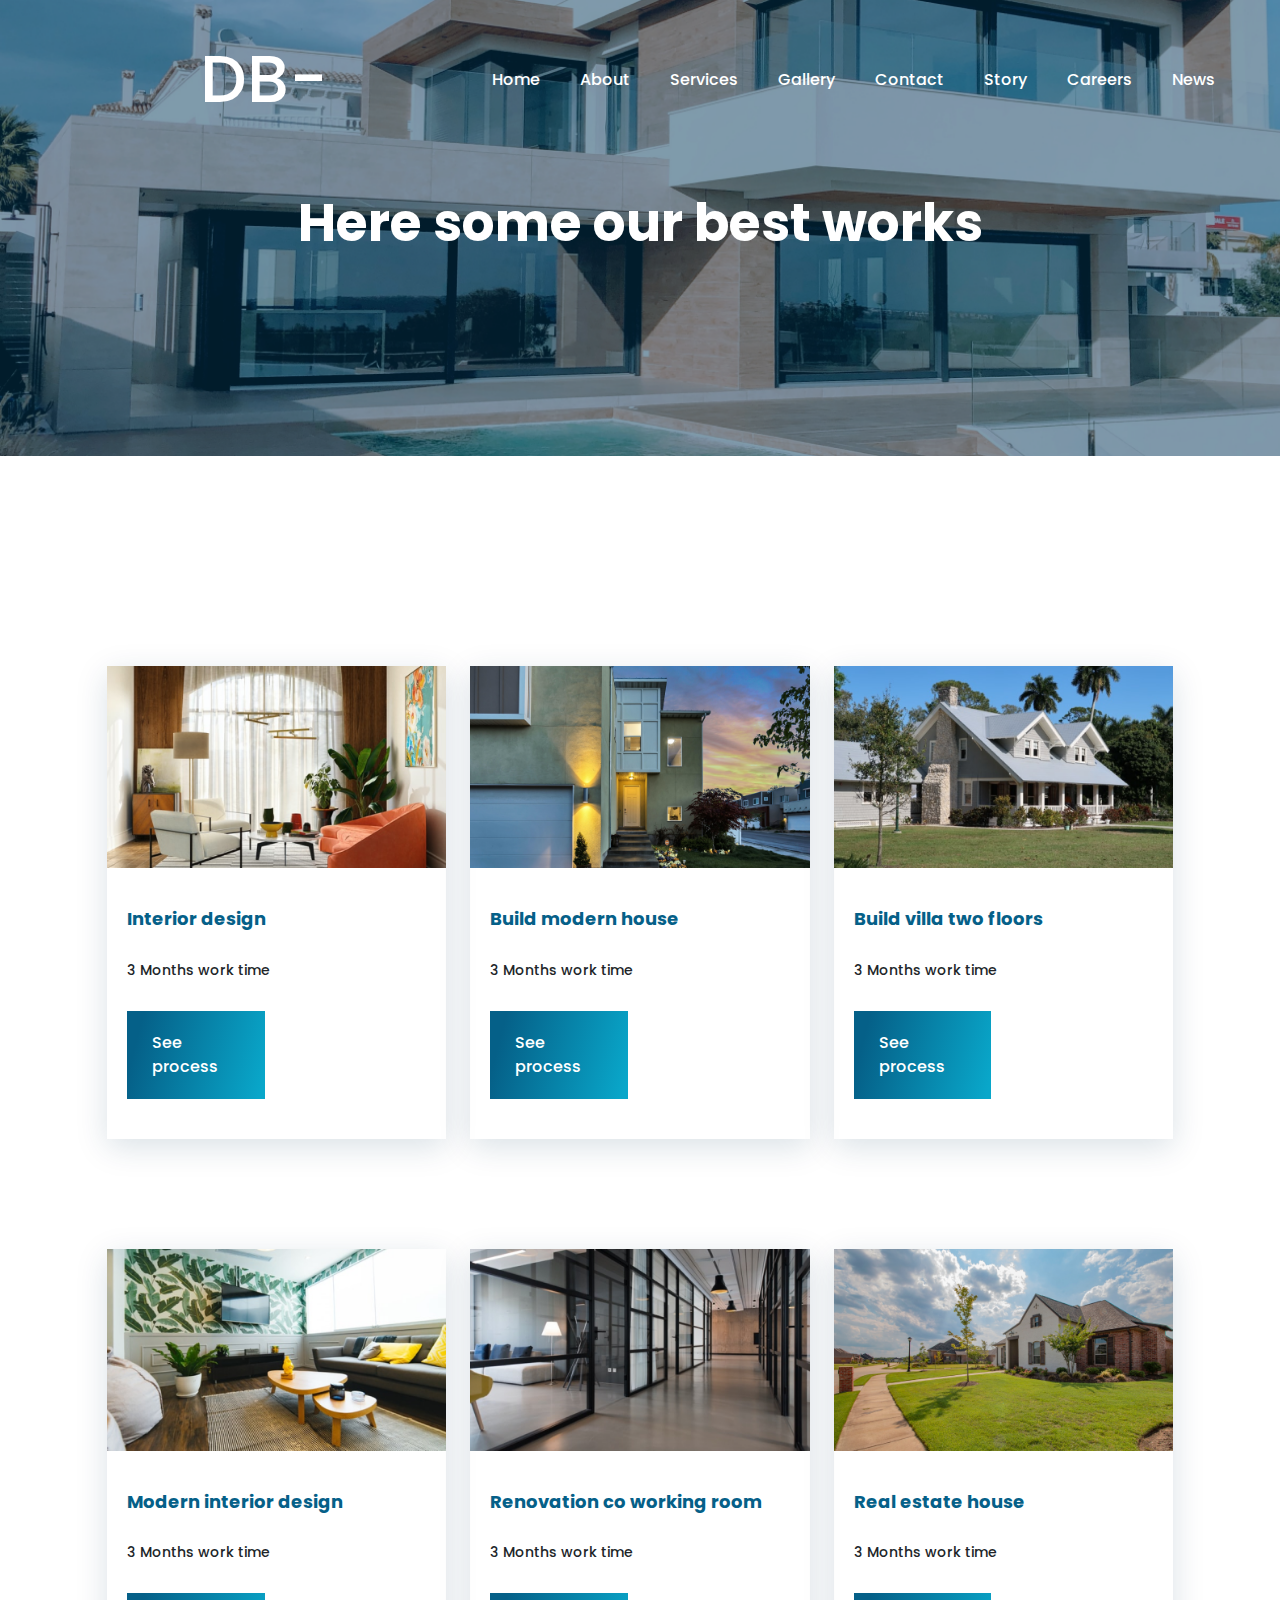
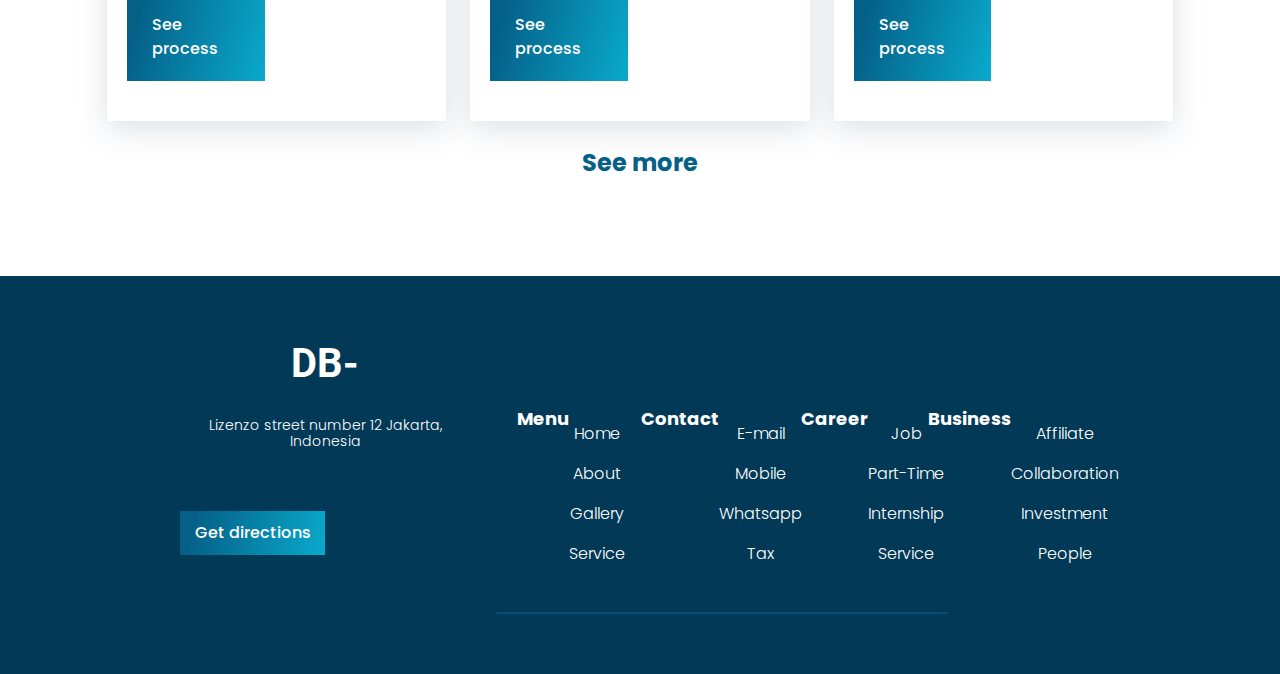
<file: gallery.html>
<!DOCTYPE html>
<html lang="en">

<head>
    <meta charset="UTF-8">
    <meta http-equiv="X-UA-Compatible" content="IE=edge">
    <meta name="viewport" content="width=device-width, initial-scale=1.0">
    <title>Gallery</title>
    <link rel="icon" href="images/icon.svg">
    <link rel="stylesheet" href="https://cdnjs.cloudflare.com/ajax/libs/font-awesome/6.1.1/css/all.min.css"
        integrity="sha512-KfkfwYDsLkIlwQp6LFnl8zNdLGxu9YAA1QvwINks4PhcElQSvqcyVLLD9aMhXd13uQjoXtEKNosOWaZqXgel0g=="
        crossorigin="anonymous" referrerpolicy="no-referrer" />
    <link rel="stylesheet" href="css/bootstrap.css">
    <link rel="stylesheet" href="css/style.css">
</head>



<body>

    <header>
        <div class="bg w-100">
            <nav class="nav d-flex justify-content-center">
                <div class="desktop-menu">
                    <div class="container-fluid d-flex justify-content-between align-items-center">
                        <div class="icon"><a href="index.html">DB-</a></div>
                        <div class="nav-menu">
                            <ul class="d-flex">
                                <li><a href="index.html">Home</a></li>
                                <li><a href="about.html">About</a></li>
                                <li><a href="services.html">Services</a></li>
                                <li><a href="gallery.html">Gallery</a></li>
                                <li><a href="details.html">Contact</a></li>
                                <li><a href="story.html">Story</a></li>
                                <li><a href="career.html">Careers</a></li>
                                <li><a href="news.html">News</a></li>
                            </ul>
                        </div>
                    </div>
                </div>
                <div class="phone-menu container-fluid">
                    <div class="icon"><a href="index.html">DB-</a></div>
                    <div class="p-nav">
                        <label for="checkbox"><i class="fa-solid fa-bars"></i></label>
                        <input type="checkbox" name="checkbox" id="checkbox">
                        <div class="p-nav-menu">
                            <ul>
                                <li><a href="index.html">Home</a></li>
                                <li><a href="about.html">About</a></li>
                                <li><a href="services.html">Services</a></li>
                                <li><a href="gallery.html">Gallery</a></li>
                                <li><a href="details.html">Contact</a></li>
                                <li><a href="story.html">Story</a></li>
                                <li><a href="career.html">Careers</a></li>
                                <li><a href="news.html">News</a></li>
                            </ul>
                        </div>
                    </div>
                </div>
            </nav>
            <div class="text container-fluid">
                <div class="row flex-column align-items-center">
                    <div class="col-lg-7 col-md-12">
                        <h1 class="text-center">Here some our best works</h1>
                    </div>
                </div>
            </div>
    </header>

    <section class="gallery">
        <div class="container-fluid">
            <div class="gallerycards">
                <div class="row">
                    <div class="col-lg-4 col-md-4">
                        <div class="gallerycard">
                            <div class="card-img"><img class="w-100" src="images/card1.png" alt=""></div>
                            <div class="card-text">
                                <h1 class="big">Interior design</h1>
                                <p>3 Months work time</p>
                                <div class="col-lg-12">
                                    <div class="row">
                                        <div class="col-lg-6">
                                            <div class="custom-btn">
                                                See process
                                            </div>
                                        </div>
                                    </div>
                                </div>
                            </div>
                        </div>
                    </div>
                    <div class="col-lg-4 col-md-4 col-sm-12">
                        <div class="gallerycard">
                            <div class="card-img"><img class="w-100" src="images/card2.png" alt=""></div>
                            <div class="card-text">
                                <h1 class="big">Build modern house</h1>
                                <p>3 Months work time</p>
                                <div class="col-12">
                                    <div class="row">
                                        <div class="col-lg-6 col-sm-12">
                                            <div class="custom-btn">
                                                See process
                                            </div>
                                        </div>
                                    </div>
                                </div>
                            </div>
                        </div>
                    </div>
                    <div class="col-lg-4 col-md-4 col-sm-12">
                        <div class="gallerycard">
                            <div class="card-img"><img class="w-100" src="images/card3.png" alt=""></div>
                            <div class="card-text">
                                <h1 class="big">Build villa two floors</h1>
                                <p>3 Months work time</p>
                                <div class="col-lg-12">
                                    <div class="row">
                                        <div class="col-lg-6 col-sm-12">
                                            <div class="custom-btn">
                                                See process
                                            </div>
                                        </div>
                                    </div>
                                </div>
                            </div>
                        </div>
                    </div>
                </div>
            </div>
            <div class="gallerycards">
                <div class="row">
                    <div class="col-lg-4 col-md-4">
                        <div class="gallerycard">
                            <div class="card-img"><img class="w-100" src="images/card4.png" alt=""></div>
                            <div class="card-text">
                                <h1 class="big">Modern interior design</h1>
                                <p>3 Months work time</p>
                                <div class="col-lg-12">
                                    <div class="row">
                                        <div class="col-lg-6">
                                            <div class="custom-btn">
                                                See process
                                            </div>
                                        </div>
                                    </div>
                                </div>
                            </div>
                        </div>
                    </div>
                    <div class="col-lg-4 col-md-4 col-sm-12">
                        <div class="gallerycard">
                            <div class="card-img"><img class="w-100" src="images/card5.png" alt=""></div>
                            <div class="card-text">
                                <h1 class="big">Renovation co working room</h1>
                                <p>3 Months work time</p>
                                <div class="col-12">
                                    <div class="row">
                                        <div class="col-lg-6 col-sm-12">
                                            <div class="custom-btn">
                                                See process
                                            </div>
                                        </div>
                                    </div>
                                </div>
                            </div>
                        </div>
                    </div>
                    <div class="col-lg-4 col-md-4 col-sm-12">
                        <div class="gallerycard">
                            <div class="card-img"><img class="w-100" src="images/card6.png" alt=""></div>
                            <div class="card-text">
                                <h1 class="big">Real estate house</h1>
                                <p>3 Months work time</p>
                                <div class="col-lg-12">
                                    <div class="row">
                                        <div class="col-lg-6 col-sm-12">
                                            <div class="custom-btn">
                                                See process
                                            </div>
                                        </div>
                                    </div>
                                </div>
                            </div>
                        </div>
                    </div>
                </div>
            </div>
            <div class="row">
                <div class="col-12">
                    <h1 class="big text-center mt-5">
                        See more
                    </h1>
                </div>
            </div>
        </div>
    </section>






    <footer>
        <div class="container-fluid">
            <div class="row">
                <div class="col-lg-4 col-md-4 col-sm-12">
                    <div class="footer-logo">
                        <div class="logo">DB-</div>
                        <p>Lizenzo street number 12
                            Jakarta, Indonesia</p>
                        <div class="custom-btn">
                            Get directions
                        </div>
                    </div>
                </div>
                <div id="f-menu" class="col-lg-8 col-md-8 col-sm-12">
                    <div class="row">
                        <div class="col-lg-3 col-md-6 col-sm-12">
                            <h2>Menu</h2>
                            <ul>
                                <li>Home</li>
                                <li>About</li>
                                <li>Gallery</li>
                                <li>Service</li>
                            </ul>
                        </div>
                        <div class="col-lg-3 col-md-6 col-sm-12">
                            <h2>Contact</h2>
                            <ul>
                                <li>E-mail</li>
                                <li>Mobile</li>
                                <li>Whatsapp</li>
                                <li>Tax</li>
                            </ul>
                        </div>
                        <div class="col-lg-3 col-md-6 col-sm-12">
                            <h2>Career</h2>
                            <ul>
                                <li>Job</li>
                                <li>Part-Time</li>
                                <li>Internship</li>
                                <li>Service</li>
                            </ul>
                        </div>
                        <div class="col-lg-3 col-md-6 col-sm-12">
                            <h2>Business</h2>
                            <ul>
                                <li>Affiliate</li>
                                <li>Collaboration</li>
                                <li>Investment</li>
                                <li>People</li>
                            </ul>
                        </div>
                    </div>
                </div>
            </div>
        </div>
    </footer>

</body>

<script src="https://cdn.jsdelivr.net/npm/@popperjs/core@2.9.2/dist/umd/popper.min.js"
    integrity="sha384-IQsoLXl5PILFhosVNubq5LC7Qb9DXgDA9i+tQ8Zj3iwWAwPtgFTxbJ8NT4GN1R8p"
    crossorigin="anonymous"></script>
<script src="https://cdn.jsdelivr.net/npm/bootstrap@5.0.2/dist/js/bootstrap.min.js"
    integrity="sha384-cVKIPhGWiC2Al4u+LWgxfKTRIcfu0JTxR+EQDz/bgldoEyl4H0zUF0QKbrJ0EcQF"
    crossorigin="anonymous"></script>

</html>


<!-- https://www.figma.com/file/3v6UgQ3bYsGcLcWePmoFtA/DB1?node-id=0%3A1 -->
</file>
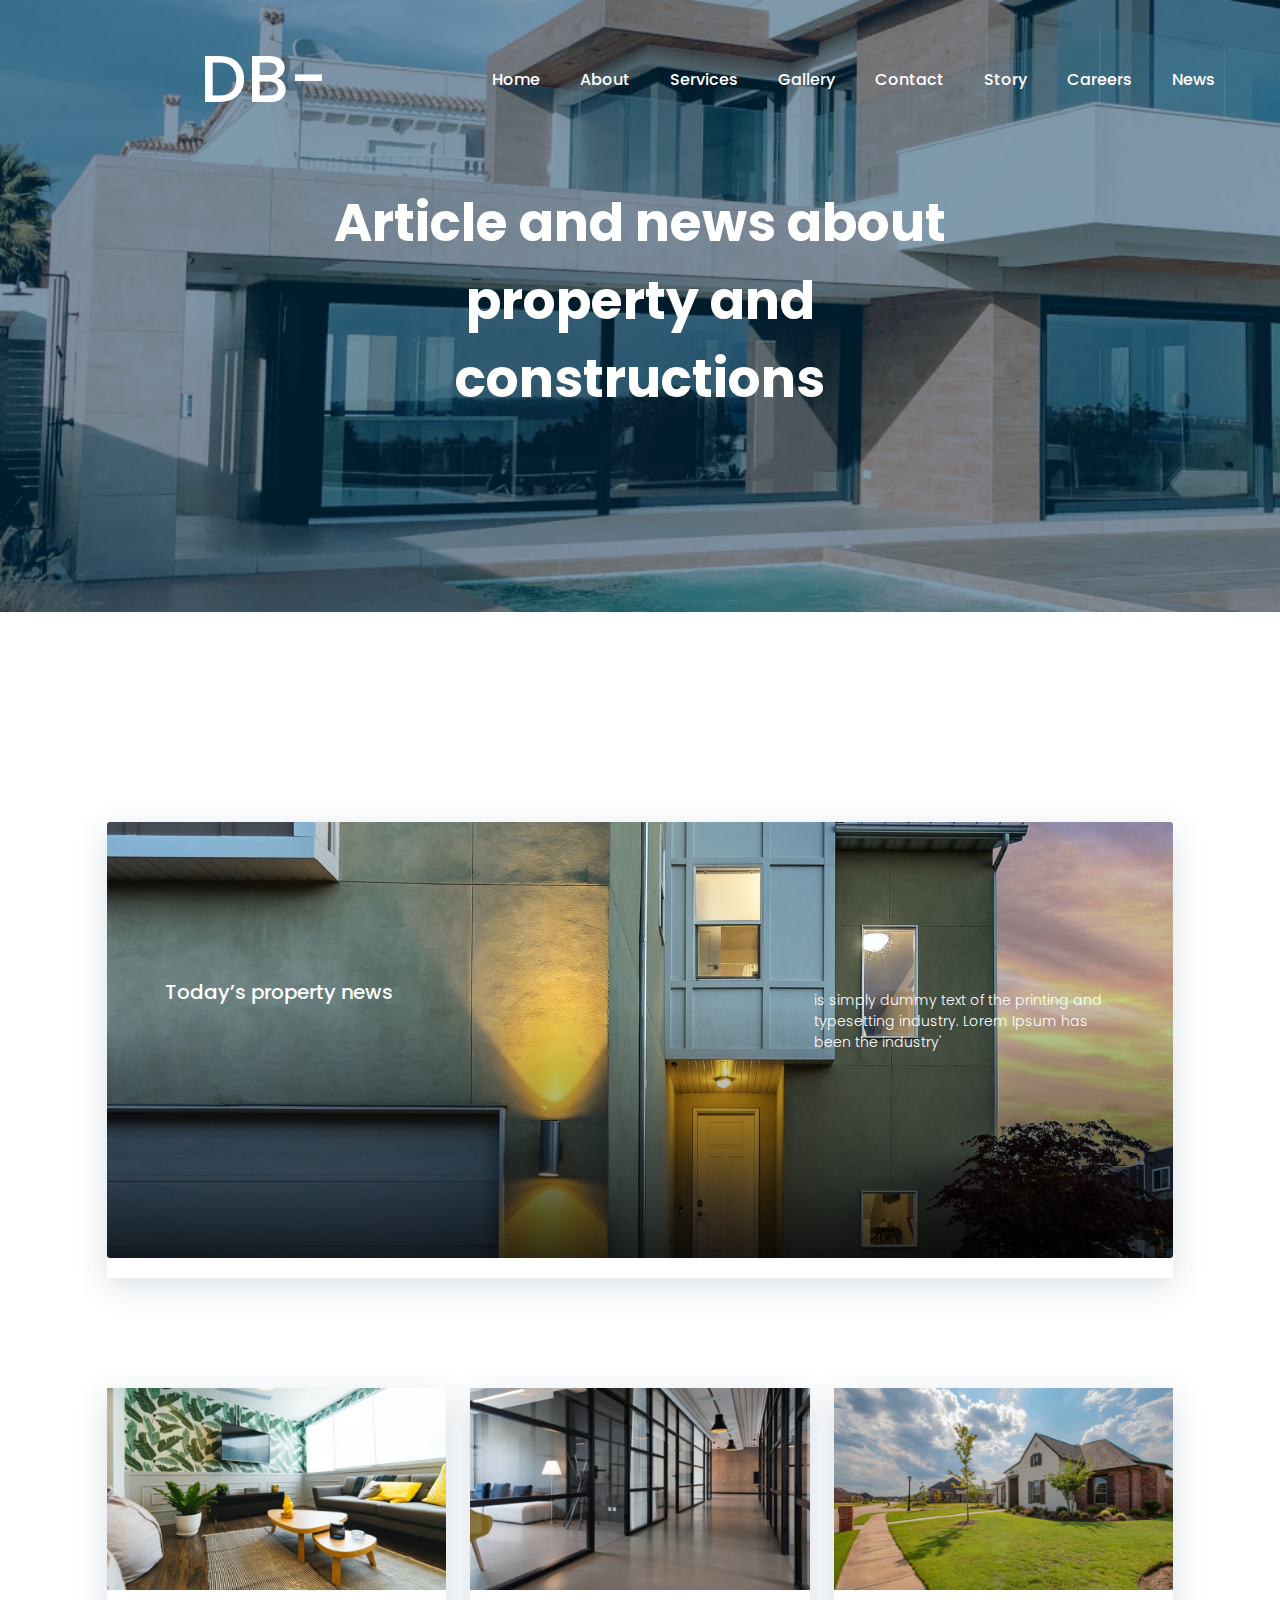
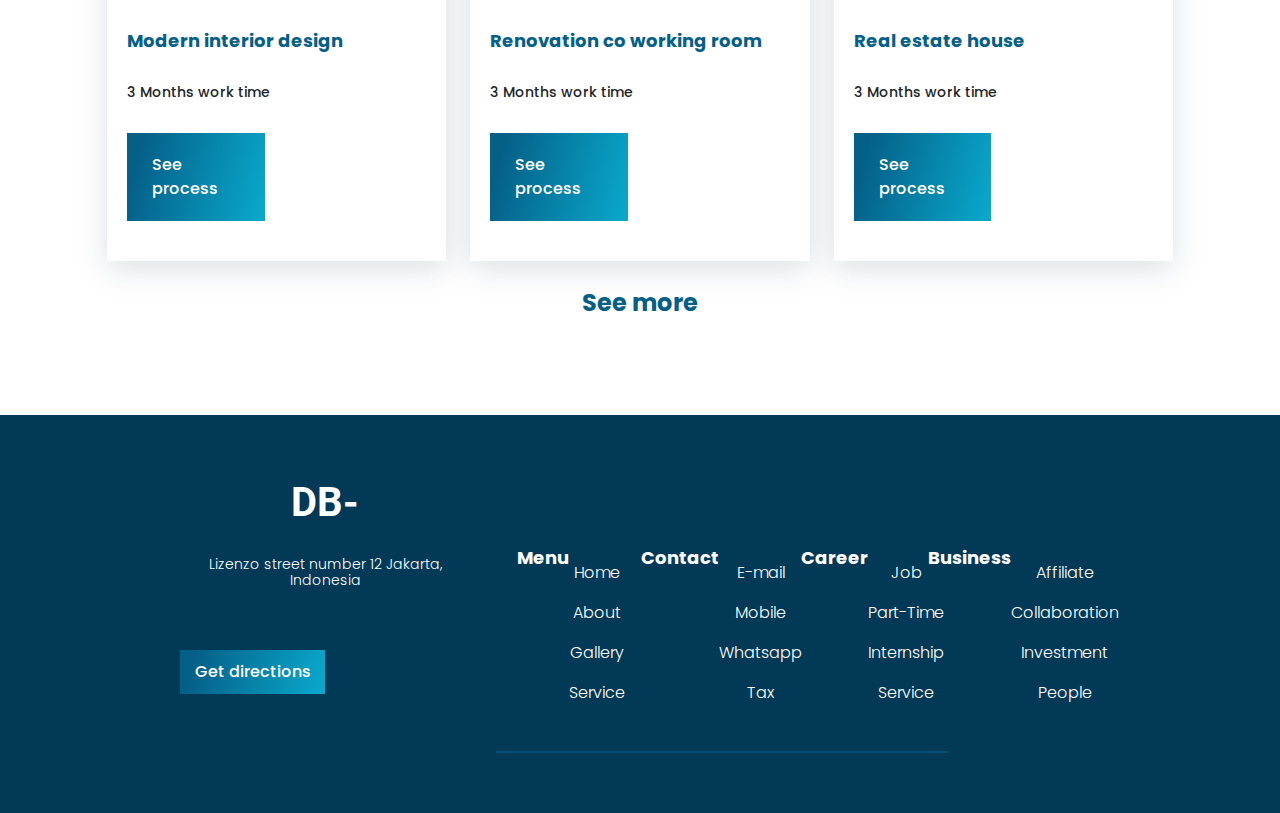
<file: news.html>
<!DOCTYPE html>
<html lang="en">

<head>
    <meta charset="UTF-8">
    <meta http-equiv="X-UA-Compatible" content="IE=edge">
    <meta name="viewport" content="width=device-width, initial-scale=1.0">
    <title>Gallery</title>
    <link rel="icon" href="images/icon.svg">
    <link rel="stylesheet" href="https://cdnjs.cloudflare.com/ajax/libs/font-awesome/6.1.1/css/all.min.css"
        integrity="sha512-KfkfwYDsLkIlwQp6LFnl8zNdLGxu9YAA1QvwINks4PhcElQSvqcyVLLD9aMhXd13uQjoXtEKNosOWaZqXgel0g=="
        crossorigin="anonymous" referrerpolicy="no-referrer" />
    <link rel="stylesheet" href="css/bootstrap.css">
    <link rel="stylesheet" href="css/style.css">
</head>



<body>

    <header>
        <div class="bg w-100">
            <nav class="nav d-flex justify-content-center">
                <div class="desktop-menu">
                    <div class="container-fluid d-flex justify-content-between align-items-center">
                        <div class="icon"><a href="index.html">DB-</a></div>
                        <div class="nav-menu">
                            <ul class="d-flex">
                                <li><a href="index.html">Home</a></li>
                                <li><a href="about.html">About</a></li>
                                <li><a href="services.html">Services</a></li>
                                <li><a href="gallery.html">Gallery</a></li>
                                <li><a href="details.html">Contact</a></li>
                                <li><a href="story.html">Story</a></li>
                                <li><a href="career.html">Careers</a></li>
                                <li><a href="news.html">News</a></li>
                            </ul>
                        </div>
                    </div>
                </div>
                <div class="phone-menu container-fluid">
                    <div class="icon"><a href="index.html">DB-</a></div>
                    <div class="p-nav">
                        <label for="checkbox"><i class="fa-solid fa-bars"></i></label>
                        <input type="checkbox" name="checkbox" id="checkbox">
                        <div class="p-nav-menu">
                            <ul>
                                <li><a href="index.html">Home</a></li>
                                <li><a href="about.html">About</a></li>
                                <li><a href="services.html">Services</a></li>
                                <li><a href="gallery.html">Gallery</a></li>
                                <li><a href="details.html">Contact</a></li>
                                <li><a href="story.html">Story</a></li>
                                <li><a href="career.html">Careers</a></li>
                                <li><a href="news.html">News</a></li>
                            </ul>
                        </div>
                    </div>
                </div>
            </nav>
            <div class="text container-fluid">
                <div class="row flex-column align-items-center">
                    <div class="col-lg-7 col-md-12">
                        <h1 class="text-center">Article and news about property and constructions</h1>
                    </div>
                </div>
            </div>
    </header>

    <section class="gallery">
        <div class="container-fluid">
            <div class="gallerycards">
                <div class="row">
                    <div class="col-lg-12 col-md-12">
                        <div class="gallerycard">
                            <div id="news" class="card-img d-flex justify-content-center align-items-end">
                                <div class="news-text mb-5">
                                    <div class="row">
                                        <div class="col-md-8 col-sm-3">
                                            <h1>Today’s property news</h1>
                                        </div>
                                        <div class="col-md-4 col-sm-9">
                                            <p style="font-family: Poppins-Light; color: #fff;">is simply dummy text of the printing and typesetting industry. Lorem
                                                Ipsum has been the industry'</p>
                                        </div>
                                    </div>
                                </div>
                            </div>
                        </div>
                    </div>
                </div>
            </div>
            <div class="gallerycards">
                <div class="row">
                    <div class="col-lg-4 col-md-4">
                        <div class="gallerycard">
                            <div class="card-img"><img class="w-100" src="images/card4.png" alt=""></div>
                            <div class="card-text">
                                <h1 class="big">Modern interior design</h1>
                                <p>3 Months work time</p>
                                <div class="col-lg-12">
                                    <div class="row">
                                        <div class="col-lg-6">
                                            <div class="custom-btn">
                                                See process
                                            </div>
                                        </div>
                                    </div>
                                </div>
                            </div>
                        </div>
                    </div>
                    <div class="col-lg-4 col-md-4 col-sm-12">
                        <div class="gallerycard">
                            <div class="card-img"><img class="w-100" src="images/card5.png" alt=""></div>
                            <div class="card-text">
                                <h1 class="big">Renovation co working room</h1>
                                <p>3 Months work time</p>
                                <div class="col-12">
                                    <div class="row">
                                        <div class="col-lg-6 col-sm-12">
                                            <div class="custom-btn">
                                                See process
                                            </div>
                                        </div>
                                    </div>
                                </div>
                            </div>
                        </div>
                    </div>
                    <div class="col-lg-4 col-md-4 col-sm-12">
                        <div class="gallerycard">
                            <div class="card-img"><img class="w-100" src="images/card6.png" alt=""></div>
                            <div class="card-text">
                                <h1 class="big">Real estate house</h1>
                                <p>3 Months work time</p>
                                <div class="col-lg-12">
                                    <div class="row">
                                        <div class="col-lg-6 col-sm-12">
                                            <div class="custom-btn">
                                                See process
                                            </div>
                                        </div>
                                    </div>
                                </div>
                            </div>
                        </div>
                    </div>
                </div>
            </div>
            <div class="row">
                <div class="col-12">
                    <h1 class="big text-center mt-5">
                        See more
                    </h1>
                </div>
            </div>
        </div>
    </section>






    <footer>
        <div class="container-fluid">
            <div class="row">
                <div class="col-lg-4 col-md-4 col-sm-12">
                    <div class="footer-logo">
                        <div class="logo">DB-</div>
                        <p>Lizenzo street number 12
                            Jakarta, Indonesia</p>
                        <div class="custom-btn">
                            Get directions
                        </div>
                    </div>
                </div>
                <div id="f-menu" class="col-lg-8 col-md-8 col-sm-12">
                    <div class="row">
                        <div class="col-lg-3 col-md-6 col-sm-12">
                            <h2>Menu</h2>
                            <ul>
                                <li>Home</li>
                                <li>About</li>
                                <li>Gallery</li>
                                <li>Service</li>
                            </ul>
                        </div>
                        <div class="col-lg-3 col-md-6 col-sm-12">
                            <h2>Contact</h2>
                            <ul>
                                <li>E-mail</li>
                                <li>Mobile</li>
                                <li>Whatsapp</li>
                                <li>Tax</li>
                            </ul>
                        </div>
                        <div class="col-lg-3 col-md-6 col-sm-12">
                            <h2>Career</h2>
                            <ul>
                                <li>Job</li>
                                <li>Part-Time</li>
                                <li>Internship</li>
                                <li>Service</li>
                            </ul>
                        </div>
                        <div class="col-lg-3 col-md-6 col-sm-12">
                            <h2>Business</h2>
                            <ul>
                                <li>Affiliate</li>
                                <li>Collaboration</li>
                                <li>Investment</li>
                                <li>People</li>
                            </ul>
                        </div>
                    </div>
                </div>
            </div>
        </div>
    </footer>

</body>

<script src="https://cdn.jsdelivr.net/npm/@popperjs/core@2.9.2/dist/umd/popper.min.js"
    integrity="sha384-IQsoLXl5PILFhosVNubq5LC7Qb9DXgDA9i+tQ8Zj3iwWAwPtgFTxbJ8NT4GN1R8p"
    crossorigin="anonymous"></script>
<script src="https://cdn.jsdelivr.net/npm/bootstrap@5.0.2/dist/js/bootstrap.min.js"
    integrity="sha384-cVKIPhGWiC2Al4u+LWgxfKTRIcfu0JTxR+EQDz/bgldoEyl4H0zUF0QKbrJ0EcQF"
    crossorigin="anonymous"></script>

</html>


<!-- https://www.figma.com/file/3v6UgQ3bYsGcLcWePmoFtA/DB1?node-id=0%3A1 -->
</file>
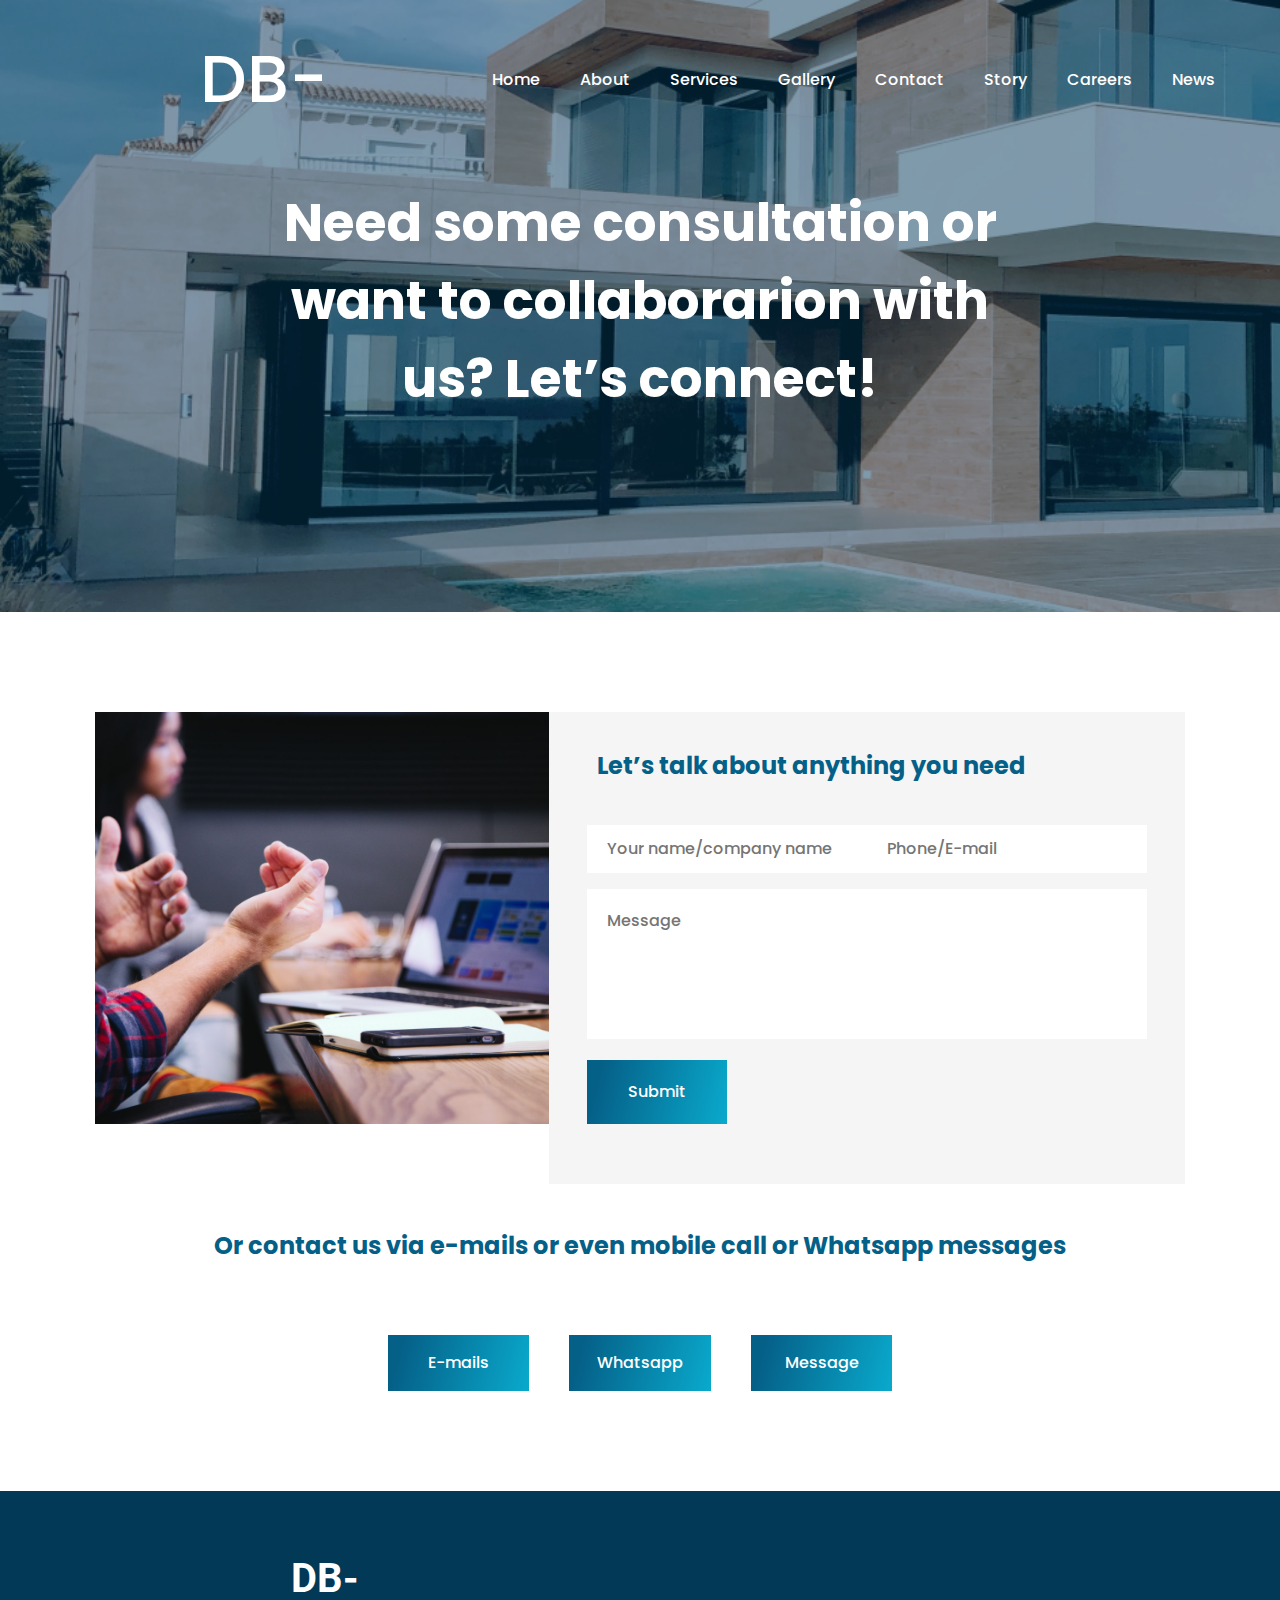
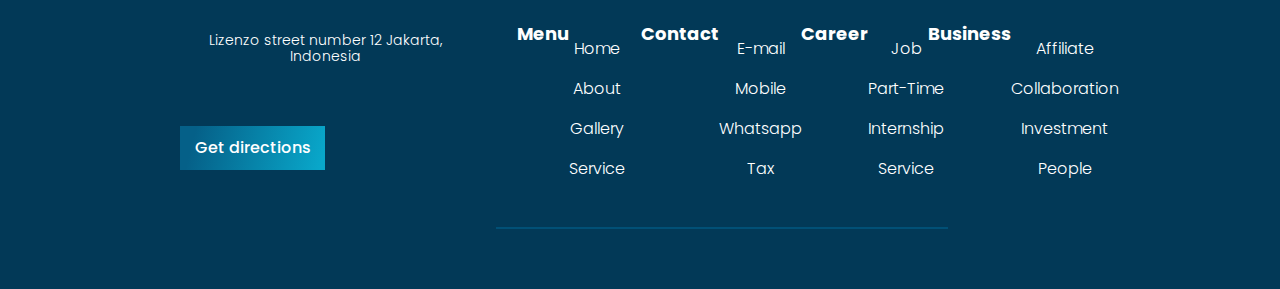
<file: services.html>
<!DOCTYPE html>
<html lang="en">

<head>
    <meta charset="UTF-8">
    <meta http-equiv="X-UA-Compatible" content="IE=edge">
    <meta name="viewport" content="width=device-width, initial-scale=1.0">
    <title>Services</title>
    <link rel="icon" href="images/icon.svg">
    <link rel="stylesheet" href="https://cdnjs.cloudflare.com/ajax/libs/font-awesome/6.1.1/css/all.min.css"
        integrity="sha512-KfkfwYDsLkIlwQp6LFnl8zNdLGxu9YAA1QvwINks4PhcElQSvqcyVLLD9aMhXd13uQjoXtEKNosOWaZqXgel0g=="
        crossorigin="anonymous" referrerpolicy="no-referrer" />
    <link rel="stylesheet" href="css/bootstrap.css">
    <link rel="stylesheet" href="css/style.css">
</head>



<body>

    <header>
        <div class="bg w-100">
            <nav class="nav d-flex justify-content-center">
                <div class="desktop-menu">
                    <div class="container-fluid d-flex justify-content-between align-items-center">
                        <div class="icon"><a href="index.html">DB-</a></div>
                        <div class="nav-menu">
                            <ul class="d-flex">
                                <li><a href="index.html">Home</a></li>
                                <li><a href="about.html">About</a></li>
                                <li><a href="services.html">Services</a></li>
                                <li><a href="gallery.html">Gallery</a></li>
                                <li><a href="details.html">Contact</a></li>
                                <li><a href="story.html">Story</a></li>
                                <li><a href="career.html">Careers</a></li>
                                <li><a href="news.html">News</a></li>
                            </ul>
                        </div>
                    </div>
                </div>
                <div class="phone-menu container-fluid">
                    <div class="icon"><a href="index.html">DB-</a></div>
                    <div class="p-nav">
                        <label for="checkbox"><i class="fa-solid fa-bars"></i></label>
                        <input type="checkbox" name="checkbox" id="checkbox">
                        <div class="p-nav-menu">
                            <ul>
                                <li><a href="index.html">Home</a></li>
                                <li><a href="about.html">About</a></li>
                                <li><a href="services.html">Services</a></li>
                                <li><a href="gallery.html">Gallery</a></li>
                                <li><a href="details.html">Contact</a></li>
                                <li><a href="story.html">Story</a></li>
                                <li><a href="career.html">Careers</a></li>
                                <li><a href="news.html">News</a></li>
                            </ul>
                        </div>
                    </div>
                </div>
            </nav>
            <div class="text container-fluid">
                <div class="row flex-column align-items-center">
                    <div class="col-lg-7 col-md-12">
                        <h1 class="text-center">Need some consultation or want to collaborarion with us? Let’s connect!</h1>
                    </div>
                </div>
            </div>
    </header>

    <section class="services">
        <div class="container-fluid">
            <div class="row">
                <div class="col-lg-5 col-md-12 col-sm-12">
                    <div class="services1img"><img class="w-100" src="images/services.png" alt=""></div>
                </div>
                <div class="col-lg-7 col-md-12 col-sm-12">
                    <div class="services1txt">
                        <h2 class="big px-5">
                            Let’s talk about anything you need
                        </h2>
                        <div class="inputs">
                            <div class="row">
                                <div class="col-lg-6 col-md-6">
                                    <input placeholder="Your name/company name" type="text">
                                </div>
                                <div class="col-lg-6 col-md-6">
                                    <input placeholder="Phone/E-mail" type="email">
                                </div>
                                <div class="col-12">
                                    <textarea name="message" placeholder="Message" id="message" class="w-100"></textarea>
                                </div>
                                <div class="col-lg-3 col-md-6 col-sm-6"><div class="custom-btn">Submit</div></div>
                            </div>
                        </div>
                    </div>
                </div>
            </div>
            <div class="services2 mt-5">
                <div class="row">
                    <div class="col-12">
                        <h1 class="big text-center">Or contact us via e-mails or even mobile call or Whatsapp messages</h1>
                    </div>
                    <div class="col-12 buttonsser">
                        <div class="row">
                            <div class="col-4"><div class="custom-btn">E-mails</div></div>
                            <div class="col-4"><div class="custom-btn">Whatsapp</div></div>
                            <div class="col-4"><div class="custom-btn">Message</div></div>
                        </div>
                    </div>
                </div>
            </div>
        </div>
    </section>






    <footer>
        <div class="container-fluid">
            <div class="row">
                <div class="col-lg-4 col-md-4 col-sm-12">
                    <div class="footer-logo">
                        <div class="logo">DB-</div>
                        <p>Lizenzo street number 12
                            Jakarta, Indonesia</p>
                        <div class="custom-btn">
                            Get directions
                        </div>
                    </div>
                </div>
                <div id="f-menu" class="col-lg-8 col-md-8 col-sm-12">
                    <div class="row">
                        <div class="col-lg-3 col-md-6 col-sm-12">
                            <h2>Menu</h2>
                            <ul>
                                <li>Home</li>
                                <li>About</li>
                                <li>Gallery</li>
                                <li>Service</li>
                            </ul>
                        </div>
                        <div class="col-lg-3 col-md-6 col-sm-12">
                            <h2>Contact</h2>
                            <ul>
                                <li>E-mail</li>
                                <li>Mobile</li>
                                <li>Whatsapp</li>
                                <li>Tax</li>
                            </ul>
                        </div>
                        <div class="col-lg-3 col-md-6 col-sm-12">
                            <h2>Career</h2>
                            <ul>
                                <li>Job</li>
                                <li>Part-Time</li>
                                <li>Internship</li>
                                <li>Service</li>
                            </ul>
                        </div>
                        <div class="col-lg-3 col-md-6 col-sm-12">
                            <h2>Business</h2>
                            <ul>
                                <li>Affiliate</li>
                                <li>Collaboration</li>
                                <li>Investment</li>
                                <li>People</li>
                            </ul>
                        </div>
                    </div>
                </div>
            </div>
        </div>
    </footer>

</body>

<script src="https://cdn.jsdelivr.net/npm/@popperjs/core@2.9.2/dist/umd/popper.min.js"
    integrity="sha384-IQsoLXl5PILFhosVNubq5LC7Qb9DXgDA9i+tQ8Zj3iwWAwPtgFTxbJ8NT4GN1R8p"
    crossorigin="anonymous"></script>
<script src="https://cdn.jsdelivr.net/npm/bootstrap@5.0.2/dist/js/bootstrap.min.js"
    integrity="sha384-cVKIPhGWiC2Al4u+LWgxfKTRIcfu0JTxR+EQDz/bgldoEyl4H0zUF0QKbrJ0EcQF"
    crossorigin="anonymous"></script>

</html>


<!-- https://www.figma.com/file/3v6UgQ3bYsGcLcWePmoFtA/DB1?node-id=0%3A1 -->
</file>
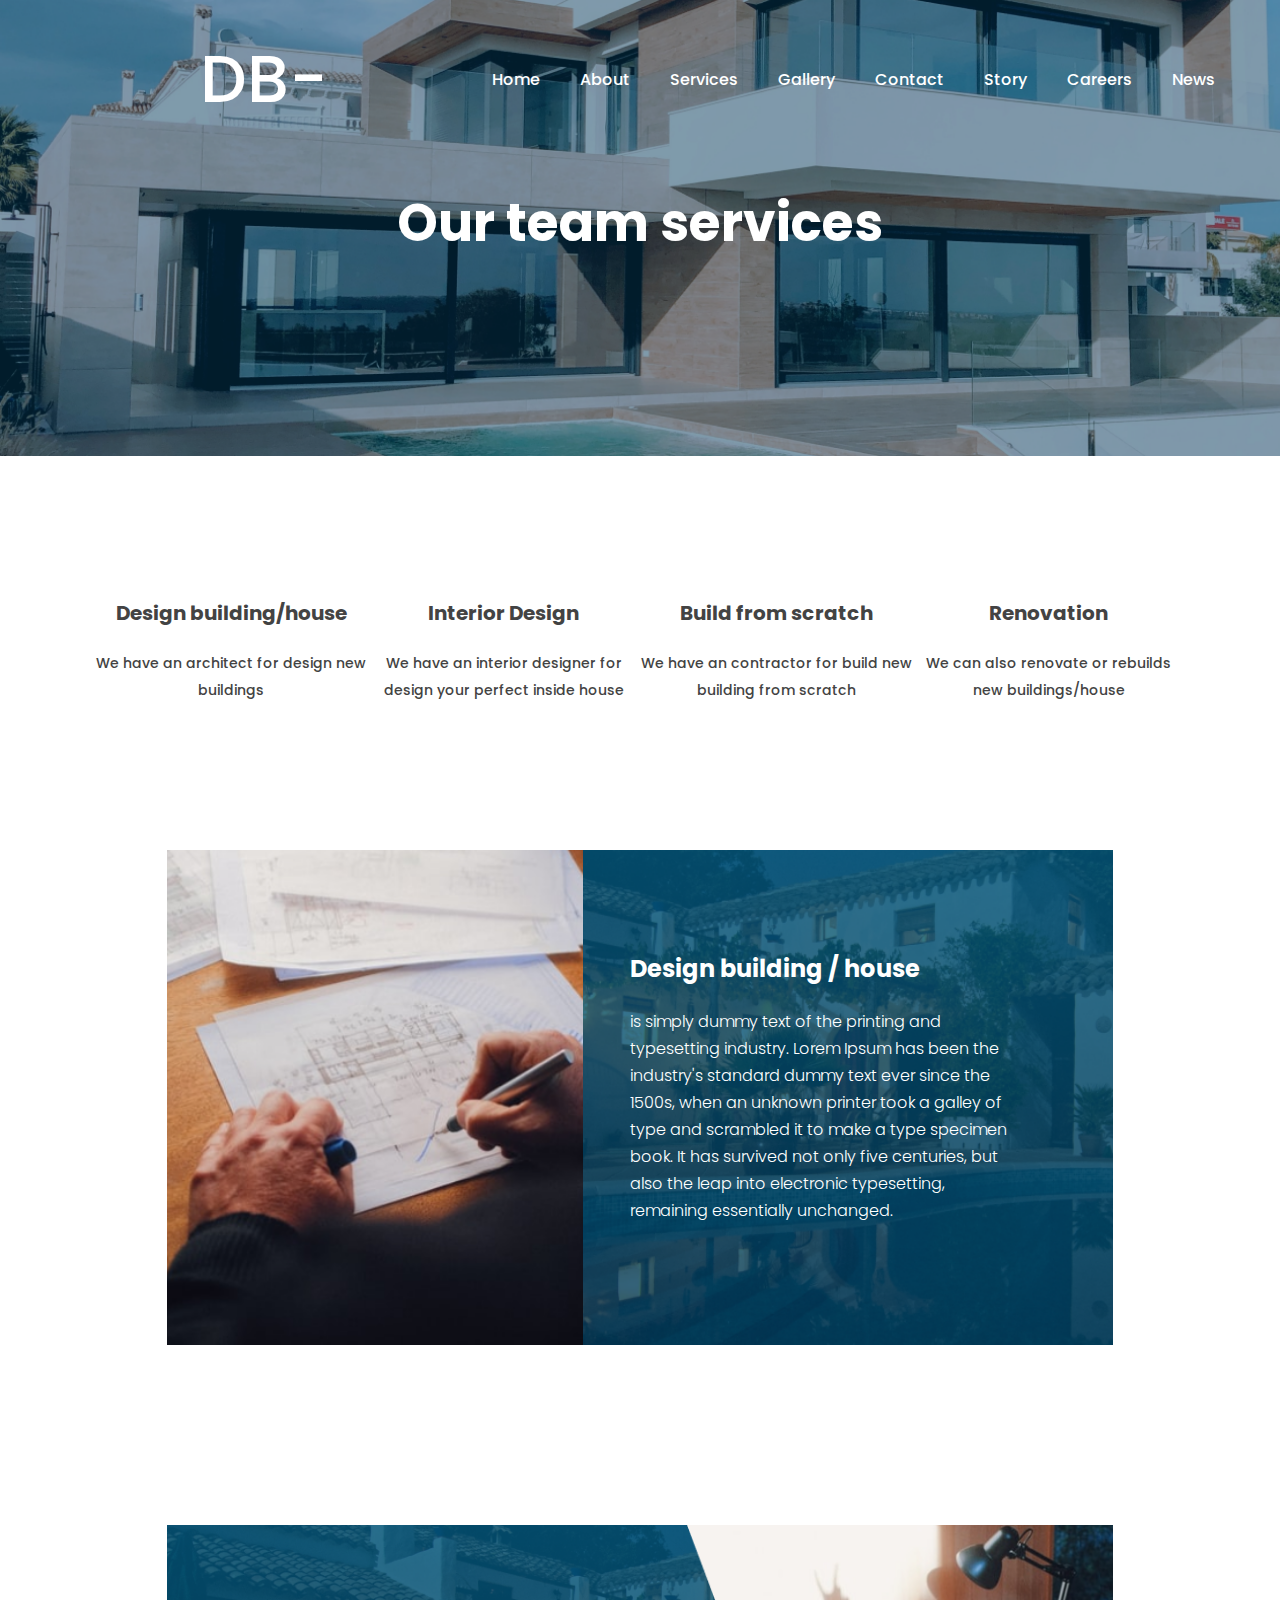
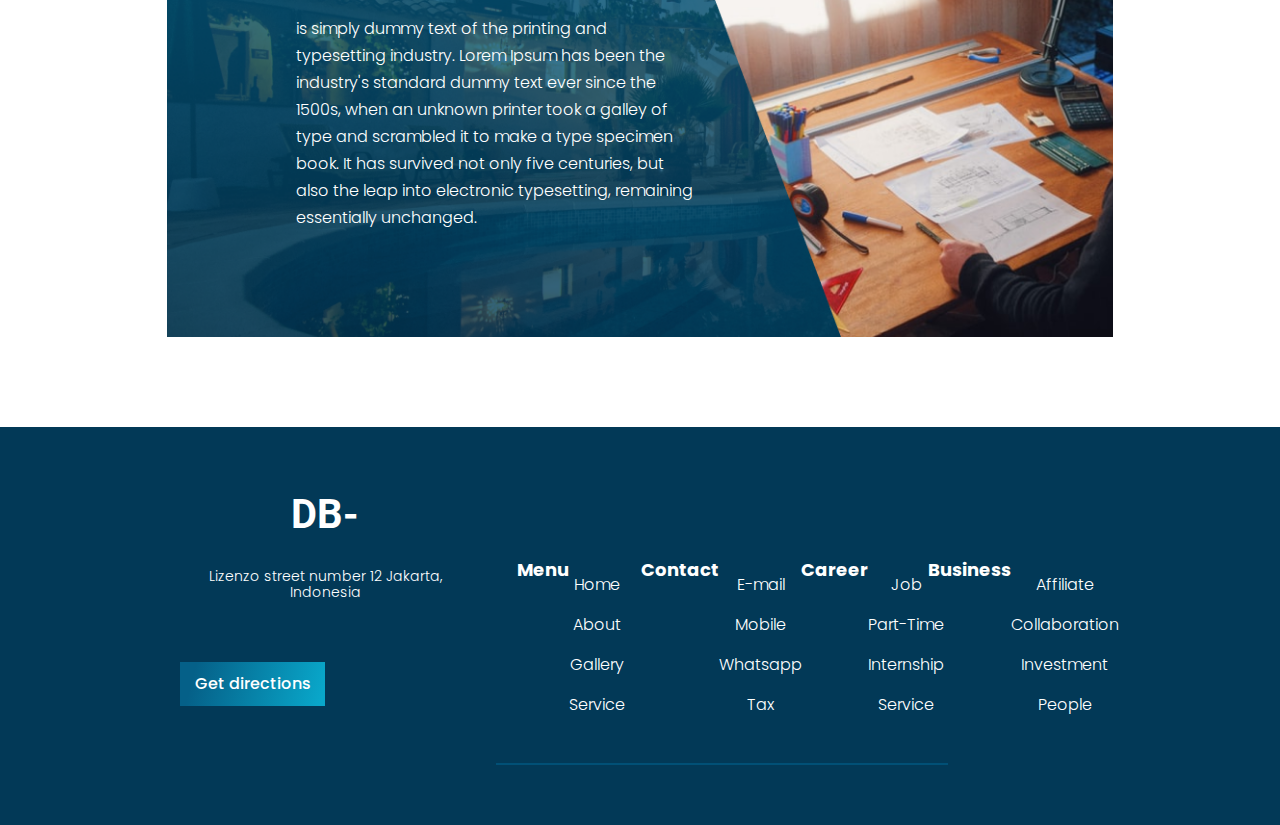
<file: team.html>
<!DOCTYPE html>
<html lang="en">

<head>
    <meta charset="UTF-8">
    <meta http-equiv="X-UA-Compatible" content="IE=edge">
    <meta name="viewport" content="width=device-width, initial-scale=1.0">
    <title>Team</title>
    <link rel="icon" href="images/icon.svg">
    <link rel="stylesheet" href="https://cdnjs.cloudflare.com/ajax/libs/font-awesome/6.1.1/css/all.min.css"
        integrity="sha512-KfkfwYDsLkIlwQp6LFnl8zNdLGxu9YAA1QvwINks4PhcElQSvqcyVLLD9aMhXd13uQjoXtEKNosOWaZqXgel0g=="
        crossorigin="anonymous" referrerpolicy="no-referrer" />
    <link rel="stylesheet" href="css/bootstrap.css">
    <link rel="stylesheet" href="css/style.css">
</head>



<body>

    <header>
        <div class="bg w-100">
            <nav class="nav d-flex justify-content-center">
                <div class="desktop-menu">
                    <div class="container-fluid d-flex justify-content-between align-items-center">
                        <div class="icon"><a href="index.html">DB-</a></div>
                        <div class="nav-menu">
                            <ul class="d-flex">
                                <li><a href="index.html">Home</a></li>
                                <li><a href="about.html">About</a></li>
                                <li><a href="services.html">Services</a></li>
                                <li><a href="gallery.html">Gallery</a></li>
                                <li><a href="details.html">Contact</a></li>
                                <li><a href="story.html">Story</a></li>
                                <li><a href="career.html">Careers</a></li>
                                <li><a href="news.html">News</a></li>
                            </ul>
                        </div>
                    </div>
                </div>
                <div class="phone-menu container-fluid">
                    <div class="icon"><a href="index.html">DB-</a></div>
                    <div class="p-nav">
                        <label for="checkbox"><i class="fa-solid fa-bars"></i></label>
                        <input type="checkbox" name="checkbox" id="checkbox">
                        <div class="p-nav-menu">
                            <ul>
                                <li><a href="index.html">Home</a></li>
                                <li><a href="about.html">About</a></li>
                                <li><a href="services.html">Services</a></li>
                                <li><a href="gallery.html">Gallery</a></li>
                                <li><a href="details.html">Contact</a></li>
                                <li><a href="story.html">Story</a></li>
                                <li><a href="career.html">Careers</a></li>
                                <li><a href="news.html">News</a></li>
                            </ul>
                        </div>
                    </div>
                </div>
            </nav>
            <div class="text container-fluid">
                <div class="row flex-column align-items-center">
                    <div class="col-lg-7 col-md-12">
                        <h1 class="text-center">Our team services</h1>
                    </div>
                </div>
            </div>
    </header>

    <section class="our services">
        <div class="container-fluid">
            <div class="serv-cards">
                <div class="row">
                    <div id="mard" class="card col-lg-3 col-md-6 col-sm-12">
                        <div class="logo"><i class="fa-solid fa-pen-ruler"></i></div>
                        <h3>Design building/house</h3>
                        <p>We have an architect for design new buildings</p>
                    </div>
                    <div class="card col-lg-3 col-md-6 col-sm-12">
                        <div class="logo"><i class="fa-solid fa-couch"></i></i></div>
                        <h3>Interior Design</h3>
                        <p>We have an interior designer for design your perfect inside house</p>
                    </div>
                    <div class="card col-lg-3 col-md-6 col-sm-12">
                        <div class="logo"><i class="fa-solid fa-building"></i></div>
                        <h3>Build from scratch</h3>
                        <p>We have an contractor for build new building from scratch</p>
                    </div>
                    <div class="card col-lg-3 col-md-6 col-sm-12">
                        <div class="logo"><i class="fa-solid fa-screwdriver-wrench"></i></div>
                        <h3>Renovation</h3>
                        <p>We can also renovate or rebuilds new buildings/house</p>
                    </div>
                </div>
            </div>
        </div>
    </section>

    <section class="bannerup">
        <div class="container-fluid">
            <div class="banner1">
                <div class="row">
                    <div class="col-lg-5">
                        <div class="banneradd"></div>
                    </div>
                    <div class="col-lg-7 col-md-12">
                        <div class="banner-text">
                            <h1>Design building / house</h1>
                            <p>is simply dummy text of the printing and typesetting industry. Lorem Ipsum has been the
                                industry's standard dummy text ever since the 1500s, when an unknown printer took a
                                galley of type and scrambled it to make a type specimen book. It has survived not only
                                five centuries, but also the leap into electronic typesetting, remaining essentially
                                unchanged.</p>
                        </div>
                    </div>
                </div>
            </div>
        </div>
    </section>

    <section class="bannerdown">
        <div class="container-fluid">
            <div class="banner2">
                <div class="row">
                    <div class="col-lg-7 col-md-12">
                        <div class="banner-text">
                            <p>is simply dummy text of the printing and typesetting industry. Lorem Ipsum has been the
                                industry's standard dummy text ever since the 1500s, when an unknown printer took a
                                galley of type and scrambled it to make a type specimen book. It has survived not only
                                five centuries, but also the leap into electronic typesetting, remaining essentially
                                unchanged.</p>
                        </div>
                    <div class="col-lg-5">
                        <div class="banneradd"></div>
                    </div>
                    </div>
                </div>
            </div>
        </div>
    </section>





    <footer>
        <div class="container-fluid">
            <div class="row">
                <div class="col-lg-4 col-md-4 col-sm-12">
                    <div class="footer-logo">
                        <div class="logo">DB-</div>
                        <p>Lizenzo street number 12
                            Jakarta, Indonesia</p>
                        <div class="custom-btn">
                            Get directions
                        </div>
                    </div>
                </div>
                <div id="f-menu" class="col-lg-8 col-md-8 col-sm-12">
                    <div class="row">
                        <div class="col-lg-3 col-md-6 col-sm-12">
                            <h2>Menu</h2>
                            <ul>
                                <li>Home</li>
                                <li>About</li>
                                <li>Gallery</li>
                                <li>Service</li>
                            </ul>
                        </div>
                        <div class="col-lg-3 col-md-6 col-sm-12">
                            <h2>Contact</h2>
                            <ul>
                                <li>E-mail</li>
                                <li>Mobile</li>
                                <li>Whatsapp</li>
                                <li>Tax</li>
                            </ul>
                        </div>
                        <div class="col-lg-3 col-md-6 col-sm-12">
                            <h2>Career</h2>
                            <ul>
                                <li>Job</li>
                                <li>Part-Time</li>
                                <li>Internship</li>
                                <li>Service</li>
                            </ul>
                        </div>
                        <div class="col-lg-3 col-md-6 col-sm-12">
                            <h2>Business</h2>
                            <ul>
                                <li>Affiliate</li>
                                <li>Collaboration</li>
                                <li>Investment</li>
                                <li>People</li>
                            </ul>
                        </div>
                    </div>
                </div>
            </div>
        </div>
    </footer>

</body>

<script src="https://cdn.jsdelivr.net/npm/@popperjs/core@2.9.2/dist/umd/popper.min.js"
    integrity="sha384-IQsoLXl5PILFhosVNubq5LC7Qb9DXgDA9i+tQ8Zj3iwWAwPtgFTxbJ8NT4GN1R8p"
    crossorigin="anonymous"></script>
<script src="https://cdn.jsdelivr.net/npm/bootstrap@5.0.2/dist/js/bootstrap.min.js"
    integrity="sha384-cVKIPhGWiC2Al4u+LWgxfKTRIcfu0JTxR+EQDz/bgldoEyl4H0zUF0QKbrJ0EcQF"
    crossorigin="anonymous"></script>

</html>


<!-- https://www.figma.com/file/3v6UgQ3bYsGcLcWePmoFtA/DB1?node-id=0%3A1 -->
</file>
<file: css/style.css>
* {
  margin: 0;
  padding: 0;
  -webkit-box-sizing: border-box;
          box-sizing: border-box;
  text-decoration: none !important;
  list-style: none;
  font-family: Poppins-Medium;
}

@font-face {
  font-family: Roboto-Bold;
  src: url(../fonts/Roboto-Bold.ttf);
}

@font-face {
  font-family: Poppins-Regular;
  src: url(../fonts/Poppins-Regular.ttf);
}

@font-face {
  font-family: Poppins-Medium;
  src: url(../fonts/Poppins-Medium.ttf);
}

@font-face {
  font-family: Poppins-Light;
  src: url(../fonts/Poppins-Light.ttf);
}

@font-face {
  font-family: Poppins-Bold;
  src: url(../fonts/Poppins-Bold.ttf);
}

@font-face {
  font-family: Poppins-Italic;
  src: url(../fonts/Poppins-Italic.ttf);
}

@font-face {
  font-family: Poppins-Bitalic;
  src: url(../fonts/Poppins-BoldItalic.ttf);
}

.big {
  font-size: 24px;
  font-family: Poppins-Bold;
  color: #056088;
}

.custom-btn {
  background: linear-gradient(104.58deg, #056088 10.57%, #09a7ca 96.62%);
  padding: 22px 33px;
  display: -webkit-box;
  display: -ms-flexbox;
  display: flex;
  -webkit-box-pack: center;
      -ms-flex-pack: center;
          justify-content: center;
  cursor: pointer;
}

.custom-btn a {
  color: #fff;
  font-size: 16px;
}

.custom-btn:hover {
  background: linear-gradient(104.58deg, #09a7ca 10.57%, #056088 96.62%);
}

.icon a {
  color: #fff;
}

.icon a:hover {
  color: #bdbdbd;
}

.bg {
  background-size: cover !important;
}

.text-serv {
  display: -webkit-box;
  display: -ms-flexbox;
  display: flex;
  -webkit-box-pack: center;
      -ms-flex-pack: center;
          justify-content: center;
  width: 100%;
  color: #434343;
}

.text-serv p {
  width: 400px;
  text-align: center;
  line-height: 28px;
}

.card-ben {
  height: 100%;
  background: url("../images/ben1.png");
  background-size: cover;
}

.card-ben h4,
.card-ben p,
.card-ben i {
  color: #fff;
}

#cd-2 {
  background: url("../images/ben2.png");
  background-size: cover;
}

#cd-3 {
  background: url("../images/ben3.png");
  background-size: cover;
}

footer {
  background: #023957;
  color: #fff;
}

.about2 {
  background: url("../images/bgabout.png");
  background-size: cover;
}

.about2txt .big {
  color: #fff;
}

.about2txt p {
  color: #fff !important;
}

#career-text i {
  padding-right: 10px;
  color: #434343;
}

#career-text p {
  color: #434343;
}

.bfr {
  padding-bottom: 30px;
}

.bg {
  padding-bottom: 30px;
}

header {
  background: url("../images/header-banner.png");
  background-size: cover;
}

.desktop-menu {
  display: none;
}

.phone-menu {
  display: -webkit-box;
  display: -ms-flexbox;
  display: flex;
  font-size: 45px;
  -webkit-box-pack: justify;
      -ms-flex-pack: justify;
          justify-content: space-between;
  background: linear-gradient(26.47deg, #023957 22.58%, #056088 94.16%);
  color: #fff;
  position: relative;
}

#checkbox {
  display: none;
}

.p-nav-menu {
  font-size: 18px;
  position: absolute;
  left: 0px;
  width: 100%;
  max-height: 0;
  overflow: hidden;
  -webkit-transition: 0.3s;
  transition: 0.3s;
}

#checkbox:checked ~ .p-nav-menu {
  max-height: 100vh;
}

.p-nav-menu ul {
  display: -webkit-box;
  display: -ms-flexbox;
  display: flex;
  -webkit-box-orient: vertical;
  -webkit-box-direction: normal;
      -ms-flex-direction: column;
          flex-direction: column;
  width: 100%;
  padding: 0;
  margin: 0;
}

.p-nav-menu ul li {
  display: -webkit-box;
  display: -ms-flexbox;
  display: flex;
  background: linear-gradient(26.47deg, #023957 22.58%, #056088 94.16%);
  padding: 20px 20px;
}

.p-nav-menu ul li a {
  color: #fff;
}

.text {
  background: #0239578f;
  padding: 0 !important;
  display: -webkit-box !important;
  display: -ms-flexbox !important;
  display: flex !important;
  -webkit-box-pack: center !important;
      -ms-flex-pack: center !important;
          justify-content: center !important;
  color: #fff;
}

.text .row {
  width: 100%;
}

.text h1 {
  display: block;
  padding: 25px 0;
}

.text p {
  padding: 15px 0;
}

.serv-cards {
  margin-top: 50px;
}

.card {
  background: linear-gradient(104.58deg, #056088 10.57%, #09a7ca81 96.62%);
  border: 0;
  border-radius: 0;
  margin-top: 5px;
  color: #fff;
}

.card .logo {
  font-size: 30px;
  display: -webkit-box;
  display: -ms-flexbox;
  display: flex;
  -webkit-box-pack: center;
      -ms-flex-pack: center;
          justify-content: center;
  padding: 20px 0;
}

.card h3,
.card p {
  text-align: center;
}

.demo {
  display: none;
}

.banner-email {
  background: url("../images/bgemail.png");
  background-size: cover;
  color: #fff;
}

.banner-email h1 {
  font-family: Poppins-Bold;
  text-align: center;
}

.banner-email p {
  text-align: center;
  font-family: Poppins-Medium;
}

#ebtn {
  margin: 0;
}

#econt [class*="col-"] {
  padding: 0;
}

#econt input::-webkit-input-placeholder {
  padding-left: 50px;
}

#econt input:-ms-input-placeholder {
  padding-left: 50px;
}

#econt input::-ms-input-placeholder {
  padding-left: 50px;
}

#econt input::placeholder {
  padding-left: 50px;
}

footer h2 {
  font-size: 24px;
  line-height: 40px;
  color: #fff;
  font-family: Poppins-Bold;
}

footer li {
  padding-top: 20px;
  font-family: Poppins-Light;
}

#news {
  background: url("../images/news1.png");
  background-size: cover;
}

.bg {
  background: url("../images/headerbg.png");
}

.gallerycard {
  -webkit-box-shadow: 0px 8px 30px 0px #02395726;
          box-shadow: 0px 8px 30px 0px #02395726;
}

.story-mid {
  background: url(../images/reviewbg.png);
  background-size: cover;
}

@media (max-width: 576px) {
  .container {
    margin: 0 !important;
  }
  .company {
    margin: 30px;
  }
  .company img {
    width: 100%;
  }
  .company-text span {
    display: block;
    padding-bottom: 20px;
  }
  .company .custom-btn {
    color: #fff;
    font-size: 20px;
    margin-top: 20px;
  }
  .card-ben {
    height: 300px;
    margin-top: 1em;
  }
  .card-ben .icon-card {
    display: -webkit-box;
    display: -ms-flexbox;
    display: flex;
    -webkit-box-pack: center;
        -ms-flex-pack: center;
            justify-content: center;
  }
  .card-ben i {
    margin-top: 1em;
    font-size: 60px;
    text-align: center;
  }
  .card-ben h4 {
    margin-top: 1em;
    text-align: center;
  }
  .card-ben p {
    padding: 0 0.6em;
    margin-top: 1em;
    text-align: center;
  }
  .partners h4 {
    margin-top: 30px;
    text-align: center;
    font-size: 24px;
    color: #056088;
    font-family: Poppins-Bold;
    margin-bottom: 30px;
  }
  .partners img {
    width: auto;
    margin-top: 20px;
  }
  .crane {
    display: none;
  }
  .banner-email {
    padding: 30px 0;
    margin-top: 60px;
    margin-bottom: 60px;
  }
  h1 {
    font-size: 40px;
  }
  p {
    font-size: 14px;
  }
  .email {
    margin-top: 30px;
    margin-bottom: 30px;
  }
  footer {
    padding: 20px 0;
  }
  footer .custom-btn {
    padding: 10px 10px;
    font-size: 14px;
    text-align: center;
    margin-top: 30px;
  }
  footer .col-sm-12 {
    text-align: center;
    display: -webkit-box;
    display: -ms-flexbox;
    display: flex;
    -webkit-box-pack: center;
        -ms-flex-pack: center;
            justify-content: center;
  }
  footer .col-sm-12 p {
    margin-top: 10px;
    width: 100%;
  }
  footer .col-sm-12 .custom-btn {
    font-size: 16px;
    color: #fff;
  }
  .footer-logo .logo {
    font-size: 40px;
    line-height: 55px;
    font-family: Roboto-Bold;
    color: #fff;
  }
  .footer-logo p {
    width: 80%;
    color: #fff;
    font-size: 14px;
    font-family: Poppins-light;
    line-height: 16px;
  }
  #f-menu {
    margin-top: 40px;
  }
  #f-menu .row .col-sm-12 {
    border-bottom: 2px solid #0080b754;
    padding: 30px 0;
  }
  #f-menu .row .col-sm-12:last-child {
    border-bottom: 0;
  }
  .about1img {
    padding: 20px 0;
  }
  .about1txt {
    padding: 10px 0px;
    display: -webkit-box;
    display: -ms-flexbox;
    display: flex;
    -webkit-box-orient: vertical;
    -webkit-box-direction: normal;
        -ms-flex-direction: column;
            flex-direction: column;
    -webkit-box-pack: center;
        -ms-flex-pack: center;
            justify-content: center;
  }
  .about1txt p {
    line-height: 18px;
    color: #434343;
  }
  .about1txt p:last-child {
    padding-top: 22px;
  }
  .about2 {
    padding: 0;
    margin-bottom: 20px;
  }
  .about2img {
    padding-bottom: 20px;
  }
  .about2txt {
    height: 100%;
    padding: 40px 0 40px;
    display: -webkit-box;
    display: -ms-flexbox;
    display: flex;
    -webkit-box-orient: vertical;
    -webkit-box-direction: normal;
        -ms-flex-direction: column;
            flex-direction: column;
    -webkit-box-pack: center;
        -ms-flex-pack: center;
            justify-content: center;
  }
  .about2txt h2 {
    padding-bottom: 20px;
    text-align: center;
  }
  .services {
    padding: 100px 0;
  }
  .services [class*="col-"] {
    padding: 0;
  }
  .services1txt {
    background: #f5f5f5;
    height: 100%;
    padding: 40px 0px;
    display: -webkit-box;
    display: -ms-flexbox;
    display: flex;
    -webkit-box-orient: vertical;
    -webkit-box-direction: normal;
        -ms-flex-direction: column;
            flex-direction: column;
  }
  .services1txt p {
    line-height: 27px;
    color: #434343;
  }
  .inputs {
    padding: 20px 50px;
  }
  .inputs .row .col-lg-6 {
    padding: 0;
  }
  .inputs input {
    width: 100%;
    padding: 12px 20px;
    border: 0;
    margin-top: 16px;
  }
  .inputs .custom-btn {
    color: #fff;
    margin-top: 14px;
  }
  textarea {
    border: 0;
    margin-top: 16px;
    padding: 20px 20px;
    resize: none;
    height: 150px;
  }
  .buttonsser {
    display: -webkit-box;
    display: -ms-flexbox;
    display: flex;
    -webkit-box-pack: center;
        -ms-flex-pack: center;
            justify-content: center;
  }
  .buttonsser .col-4 {
    color: #fff;
    margin-top: 1em;
    padding: 0 5px;
  }
  .buttonsser .custom-btn {
    padding: 16px 18px;
  }
  .gallery {
    margin-top: 20px;
  }
  .gallerycards .big {
    font-size: 18px;
    margin: 0;
  }
  .gallerycards h1 {
    padding-top: 20px;
  }
  .gallerycards p {
    margin: 0;
    padding-top: 30px;
  }
  .gallerycard {
    height: 100%;
  }
  .card-text {
    padding: 20px 20px;
  }
  .gallerycards .big {
    font-size: 18px;
    margin: 0;
  }
  .gallerycards p {
    margin: 0;
  }
  .gallerycards .custom-btn {
    margin-top: 20px;
    color: #fff;
  }
  .gallerycard {
    height: 100%;
    margin-top: 20px;
  }
  .card-text {
    padding: 20px 20px;
  }
  .news-text .row {
    height: 250px;
  }
  .news-text .row h1 {
    color: #fff;
    font-size: 20px;
  }
  .news-text .row p {
    font-size: 14px;
  }
  .up-detail {
    margin: 60px 0;
  }
  .up-detail .up-det p {
    color: #434343;
  }
  .up-detail .up-det span {
    font-size: 16px;
  }
  .up-detail .up-det-img {
    padding: 0 20px;
    margin-top: 30px;
  }
  .up-detail .detail-span {
    display: inline-block;
  }
  .up-detail .detail-span span {
    display: inline-block;
    padding: 0 15px;
  }
  .bot-det {
    padding: 20px 0;
  }
  .bot-det .row .col-sm-12 .bot-det-img {
    padding: 7.5px 0;
  }
  .bottom-detail {
    position: relative;
    padding-bottom: 60px;
    background: url(../images/detailsbg.png);
  }
  .bottom-detail h1 {
    text-align: center;
    font-family: Poppins-Bold;
    padding-bottom: 20px;
  }
  #career-card .gallerycard {
    height: 450px;
    margin-top: 20px;
  }
  .client {
    padding: 20px 22px;
  }
  .client .client-img {
    padding-bottom: 32px;
  }
  .client p {
    line-height: 27px;
    font-family: Poppins-Italic;
  }
  .client span {
    font-family: Poppins-Bitalic;
  }
  .client:hover {
    background: url(../images/clienthover.png);
    background-size: cover;
    color: #fff;
  }
  .story-mid {
    display: none;
  }
  .banner1 {
    background: url(../images/banner1bg.png);
    background-size: cover;
    color: #fff;
    padding: 30px;
  }
  .bannerdown {
    margin: 30px 0;
  }
  .banner2 {
    padding: 30px;
    color: #fff;
    background: url(../images/banner1bg.png);
    background-size: cover;
  }
}

@media (min-width: 576px) {
  .container {
    margin: 0 !important;
  }
  .company {
    margin: 30px;
  }
  .company img {
    width: 100%;
  }
  .company-text span {
    display: block;
    padding-bottom: 20px;
  }
  .company .custom-btn {
    color: #fff;
    font-size: 20px;
    margin-top: 20px;
  }
  .card-ben {
    height: 300px;
    margin-top: 1em;
  }
  .card-ben .icon-card {
    display: -webkit-box;
    display: -ms-flexbox;
    display: flex;
    -webkit-box-pack: center;
        -ms-flex-pack: center;
            justify-content: center;
  }
  .card-ben i {
    margin-top: 1em;
    font-size: 60px;
    text-align: center;
  }
  .card-ben h4 {
    margin-top: 1em;
    text-align: center;
  }
  .card-ben p {
    padding: 0 0.6em;
    margin-top: 1em;
    text-align: center;
  }
  .partners h4 {
    margin-top: 30px;
    text-align: center;
    font-size: 24px;
    color: #056088;
    font-family: Poppins-Bold;
    margin-bottom: 30px;
  }
  .partners img {
    width: auto;
    margin-top: 20px;
  }
  .crane {
    display: none;
  }
  .banner-email {
    padding: 30px 0;
    margin-top: 60px;
    margin-bottom: 60px;
  }
  h1 {
    font-size: 40px;
  }
  p {
    font-size: 14px;
  }
  .email {
    margin-top: 30px;
    margin-bottom: 30px;
  }
  footer {
    padding: 20px 0;
  }
  footer .custom-btn {
    padding: 10px 10px;
    font-size: 14px;
    text-align: center;
    margin-top: 30px;
  }
  footer .col-sm-12 {
    text-align: center;
    display: -webkit-box;
    display: -ms-flexbox;
    display: flex;
    -webkit-box-pack: center;
        -ms-flex-pack: center;
            justify-content: center;
  }
  footer .col-sm-12 p {
    margin-top: 10px;
    width: 100%;
  }
  footer .col-sm-12 .custom-btn {
    font-size: 16px;
    color: #fff;
  }
  .footer-logo .logo {
    font-size: 40px;
    line-height: 55px;
    font-family: Roboto-Bold;
    color: #fff;
  }
  .footer-logo p {
    width: 80%;
    color: #fff;
    font-size: 14px;
    font-family: Poppins-light;
    line-height: 16px;
  }
  #f-menu {
    margin-top: 40px;
  }
  #f-menu .row .col-sm-12 {
    border-bottom: 2px solid #0080b754;
    padding: 30px 0;
  }
  #f-menu .row .col-sm-12:last-child {
    border-bottom: 0;
  }
  .about1img {
    padding: 20px 0;
  }
  .about1txt {
    padding: 10px 0px;
    display: -webkit-box;
    display: -ms-flexbox;
    display: flex;
    -webkit-box-orient: vertical;
    -webkit-box-direction: normal;
        -ms-flex-direction: column;
            flex-direction: column;
    -webkit-box-pack: center;
        -ms-flex-pack: center;
            justify-content: center;
  }
  .about1txt p {
    line-height: 18px;
    color: #434343;
  }
  .about1txt p:last-child {
    padding-top: 22px;
  }
  .about2 {
    padding: 0;
    margin-bottom: 20px;
  }
  .about2img {
    padding-bottom: 20px;
  }
  .about2txt {
    height: 100%;
    padding: 40px 0 40px;
    display: -webkit-box;
    display: -ms-flexbox;
    display: flex;
    -webkit-box-orient: vertical;
    -webkit-box-direction: normal;
        -ms-flex-direction: column;
            flex-direction: column;
    -webkit-box-pack: center;
        -ms-flex-pack: center;
            justify-content: center;
  }
  .about2txt h2 {
    padding-bottom: 20px;
    text-align: center;
  }
  .services {
    padding: 100px 0;
  }
  .services [class*="col-"] {
    padding: 0;
  }
  .services1txt {
    background: #f5f5f5;
    height: 100%;
    padding: 40px 0px;
    display: -webkit-box;
    display: -ms-flexbox;
    display: flex;
    -webkit-box-orient: vertical;
    -webkit-box-direction: normal;
        -ms-flex-direction: column;
            flex-direction: column;
  }
  .services1txt p {
    line-height: 27px;
    color: #434343;
  }
  .inputs {
    padding: 20px 50px;
  }
  .inputs .row .col-lg-6 {
    padding: 0;
  }
  .inputs input {
    width: 100%;
    padding: 12px 20px;
    border: 0;
    margin-top: 16px;
  }
  .inputs .custom-btn {
    color: #fff;
    margin-top: 14px;
  }
  textarea {
    border: 0;
    margin-top: 16px;
    padding: 20px 20px;
    resize: none;
    height: 150px;
  }
  .buttonsser {
    display: -webkit-box;
    display: -ms-flexbox;
    display: flex;
    -webkit-box-pack: center;
        -ms-flex-pack: center;
            justify-content: center;
  }
  .buttonsser .col-4 {
    color: #fff;
    margin-top: 1em;
    padding: 0 5px;
  }
  .buttonsser .custom-btn {
    padding: 16px 18px;
  }
  .gallery {
    margin-top: 20px;
  }
  .gallerycards .big {
    font-size: 18px;
    margin: 0;
  }
  .gallerycards h1 {
    padding-top: 20px;
  }
  .gallerycards p {
    margin: 0;
    padding-top: 30px;
  }
  .gallerycard {
    height: 100%;
  }
  .card-text {
    padding: 20px 20px;
  }
  .gallerycards .big {
    font-size: 18px;
    margin: 0;
  }
  .gallerycards p {
    margin: 0;
  }
  .gallerycards .custom-btn {
    margin-top: 20px;
    color: #fff;
  }
  .gallerycard {
    height: 100%;
    margin-top: 20px;
  }
  .card-text {
    padding: 20px 20px;
  }
  .news-text .row {
    height: 250px;
  }
  .news-text .row h1 {
    color: #fff;
    font-size: 20px;
  }
  .news-text .row p {
    font-size: 14px;
  }
  .up-detail {
    margin: 60px 0;
  }
  .up-detail .up-det p {
    color: #434343;
  }
  .up-detail .up-det span {
    font-size: 16px;
  }
  .up-detail .up-det-img {
    padding: 0 20px;
    margin-top: 30px;
  }
  .up-detail .detail-span {
    display: inline-block;
  }
  .up-detail .detail-span span {
    display: inline-block;
    padding: 0 15px;
  }
  .bot-det .row .col-sm-12 .bot-det-img {
    padding: 10px 0;
  }
  .bot-det {
    padding: 20px 0;
  }
  .bot-det .row .col-sm-12 .bot-det-img {
    padding: 7.5px 0;
  }
  #career-card .gallerycard {
    height: 450px;
    margin-top: 20px;
  }
  .client {
    padding: 20px 22px;
  }
  .client .client-img {
    padding-bottom: 32px;
  }
  .client p {
    line-height: 27px;
    font-family: Poppins-Italic;
  }
  .client span {
    font-family: Poppins-Bitalic;
  }
  .client:hover {
    background: url(../images/clienthover.png);
    background-size: cover;
    color: #fff;
  }
  .story-mid {
    display: none;
  }
  .banner1 {
    background: url(../images/banner1bg.png);
    background-size: cover;
    color: #fff;
    padding: 30px;
  }
  .bannerdown {
    margin: 30px 0;
  }
  .banner2 {
    padding: 30px;
    color: #fff;
    background: url(../images/banner1bg.png);
    background-size: cover;
  }
}

@media (min-width: 768px) {
  .bfr {
    padding-bottom: 170px;
  }
  .bg {
    padding-bottom: 170px;
  }
  header {
    overflow: hidden;
    position: relative;
    background: linear-gradient(26.47deg, #023957 22.58%, #056088 94.16%);
  }
  header .text {
    position: relative;
    z-index: 4;
    background: transparent;
  }
  header .text h1 {
    font-size: 52px;
    line-height: 78px;
    color: #fff;
    font-family: Poppins-Bold;
    padding-bottom: 16px;
  }
  header .text p {
    font-size: 16px;
    color: #fff;
    padding-bottom: 32px;
  }
  .bfr:before {
    content: "";
    position: absolute;
    top: 0;
    right: 0;
    width: 100%;
    background-repeat: no-repeat;
    background-size: cover;
    z-index: 3;
    height: 100%;
    background-image: url("../images/header-banner.png");
  }
  .desktop-menu {
    display: block;
  }
  .text {
    display: block;
  }
  nav {
    position: relative;
    z-index: 22;
    padding: 30px 0;
    color: #fff;
  }
  nav .container-fluid {
    margin: 0 30px !important;
  }
  nav .nav-menu {
    padding-right: 30px;
  }
  nav .nav-menu ul {
    gap: 15px;
    margin: 0 !important;
    padding: 0 !important;
  }
  nav .nav-menu ul li a {
    color: #fff;
  }
  nav .nav-menu .phone-menu {
    display: none;
  }
  .phone-menu {
    display: none;
  }
  .icon {
    font-size: 66px;
    font-family: Roboto-Bold;
  }
  .company-text span {
    display: block;
    padding-bottom: 50px;
  }
  .custom-btn {
    margin-top: 50px;
    padding: 20px 25px;
    color: #fff;
  }
  .container-fluid {
    padding: 0 90px;
  }
  .company-text {
    padding: 20px 0;
  }
  .company {
    margin-top: 50px;
    padding-bottom: 90px;
  }
  .card {
    background: #fff;
    border: 0;
    border: 0;
    padding: 30px 40px;
    color: #434343;
  }
  .card .logo {
    font-size: 40px;
  }
  .card h3 {
    padding-top: 20px;
    font-size: 20px;
    font-family: Poppins-Bold;
  }
  .card p {
    padding-top: 17px;
    line-height: 27px;
  }
  .card:hover {
    background: url("../images/hover.png");
    background-size: cover;
  }
  .card:hover i,
  .card:hover h3,
  .card:hover p {
    color: #fff;
  }
  .services {
    padding-bottom: 90px;
  }
  .serv-cards {
    padding-top: 30px;
  }
  .card-ben {
    height: 300px;
    display: -webkit-box;
    display: -ms-flexbox;
    display: flex;
    -webkit-box-orient: vertical;
    -webkit-box-direction: normal;
        -ms-flex-direction: column;
            flex-direction: column;
    -webkit-box-align: center;
        -ms-flex-align: center;
            align-items: center;
  }
  .card-ben i {
    margin-top: 20px;
    padding-top: 10px;
    font-size: 52px;
  }
  .card-ben h4 {
    font-size: 16px;
    margin-top: 20px;
    padding: 20px 0;
    text-align: center;
  }
  .card-ben p {
    font-size: 14px;
    text-align: center;
  }
  #cd-b {
    margin-top: 60px;
  }
  .partners {
    margin-top: 70px;
  }
  .partners img {
    width: 100%;
  }
  .crane {
    display: none;
  }
  .email {
    margin-top: 60px;
    margin-bottom: 60px;
  }
  .banner-email {
    margin-top: 20px;
    padding: 30px 0;
  }
  footer {
    padding: 60px 180px;
  }
  footer .container-fluid {
    padding: 0;
  }
  footer .custom-btn {
    width: 60%;
  }
  .footer-logo .logo {
    font-size: 66px;
    line-height: 77px;
    font-family: Roboto-Bold;
    color: #fff;
  }
  .footer-logo p {
    width: 60%;
    color: #fff;
    font-family: Poppins-light;
    line-height: 24px;
  }
  footer {
    padding: 60px 90px;
  }
  footer .container-fluid {
    padding: 0;
  }
  footer .custom-btn {
    font-size: 14px;
    text-align: center;
    margin-top: 30px;
    width: 60%;
  }
  .footer-logo .logo {
    font-size: 40px;
    line-height: 55px;
    font-family: Roboto-Bold;
    color: #fff;
  }
  .footer-logo p {
    padding-top: 16px;
    padding-bottom: 32px;
    width: 80%;
    color: #fff;
    font-size: 14px;
    font-family: Poppins-light;
    line-height: 16px;
  }
  footer h2 {
    font-size: 18px;
    line-height: 25px;
    color: #fff;
    font-family: Poppins-Bold;
  }
  footer li {
    padding-top: 5px;
    font-family: Poppins-Light;
  }
  .about1img {
    padding: 20px 0;
  }
  .about1txt {
    height: 100%;
    padding: 10px 0px;
    display: -webkit-box;
    display: -ms-flexbox;
    display: flex;
    -webkit-box-orient: vertical;
    -webkit-box-direction: normal;
        -ms-flex-direction: column;
            flex-direction: column;
    -webkit-box-pack: center;
        -ms-flex-pack: center;
            justify-content: center;
  }
  .about1txt p {
    line-height: 27px;
    color: #434343;
  }
  .about1txt p:last-child {
    padding-top: 32px;
  }
  .about2 {
    margin-bottom: 50px;
    padding-top: 30px;
    padding-bottom: 30px;
  }
  .about2txt {
    height: 100%;
    display: -webkit-box;
    display: -ms-flexbox;
    display: flex;
    -webkit-box-orient: vertical;
    -webkit-box-direction: normal;
        -ms-flex-direction: column;
            flex-direction: column;
    -webkit-box-pack: center;
        -ms-flex-pack: center;
            justify-content: center;
  }
  .about2txt h2 {
    text-align: center;
  }
  .about2txt p {
    padding: 40px 70px 0px;
    line-height: 27px;
  }
  .services {
    padding: 100px 0;
  }
  .services [class*="col-"] {
    padding: 0 !important;
  }
  .gallery {
    padding: 60px 0;
  }
  .services1txt {
    background: #f5f5f5;
    height: 100%;
    padding: 40px 0px;
    display: -webkit-box;
    display: -ms-flexbox;
    display: flex;
    -webkit-box-orient: vertical;
    -webkit-box-direction: normal;
        -ms-flex-direction: column;
            flex-direction: column;
  }
  .services1txt p {
    line-height: 27px;
    color: #434343;
  }
  .inputs {
    padding: 20px 50px;
  }
  .inputs .row .col-lg-6:first-child {
    padding-right: 15px;
  }
  .inputs .row .col-lg-6:last-child {
    padding-left: 15px;
  }
  .inputs input {
    width: 100%;
    padding: 12px 20px;
    border: 0;
  }
  textarea {
    border: 0;
    margin-top: 16px;
    padding: 20px 20px;
    resize: none;
    height: 150px;
  }
  .buttonsser {
    display: -webkit-box;
    display: -ms-flexbox;
    display: flex;
    -webkit-box-pack: center;
        -ms-flex-pack: center;
            justify-content: center;
  }
  .buttonsser .row {
    width: 80%;
  }
  .services2 .col-4 {
    padding: 0 20px !important;
  }
  .card-text {
    padding: 30px 30px;
  }
  .card-text .custom-btn {
    margin-top: 30px;
  }
  .gallerycards .big {
    font-size: 18px;
    margin: 0;
  }
  .gallerycards p {
    margin: 0;
  }
  .gallerycard {
    height: 100%;
  }
  .card-text {
    padding: 20px 20px;
  }
  .gallery .container-fluid:last-child .gallerycards {
    margin-top: 60px !important;
  }
  .news-text .row {
    height: 250px;
  }
  .news-text .row h1 {
    color: #fff;
    font-size: 20px;
  }
  .news-text .row p {
    font-size: 14px;
  }
  .up-detail {
    margin: 100px 0;
  }
  .up-detail .up-det p {
    color: #434343;
  }
  .up-detail .up-det-img {
    padding: 0 20px;
    margin-top: 60px;
  }
  .bottom-detail {
    position: relative;
    padding-bottom: 60px;
  }
  .bottom-detail h1 {
    text-align: center;
    font-family: Poppins-Bold;
    padding-bottom: 20px;
  }
  .bottom-detail::before {
    position: absolute;
    content: "";
    bottom: 50%;
    width: 100%;
    z-index: -2;
    height: 350px !important;
    background: url(../images/detailsbg.png);
    background-size: cover;
  }
  #career-card .gallerycard {
    height: 450px;
    margin-top: 20px;
  }
  .client-review {
    padding: 100px 0;
  }
  .client {
    padding: 20px 22px;
  }
  .client .client-img {
    padding-bottom: 32px;
  }
  .client p {
    line-height: 27px;
    font-family: Poppins-Italic;
  }
  .client span {
    font-family: Poppins-Bitalic;
  }
  .client:hover {
    background: url(../images/clienthover.png);
    background-size: cover;
    color: #fff;
  }
  .client-photo {
    padding: 64px 60px;
  }
  .client-text {
    display: -webkit-box;
    display: -ms-flexbox;
    display: flex;
    -webkit-box-orient: vertical;
    -webkit-box-direction: normal;
        -ms-flex-direction: column;
            flex-direction: column;
    padding: 64px 168px;
    height: 100%;
    -webkit-box-pack: center;
        -ms-flex-pack: center;
            justify-content: center;
    color: #fff;
  }
  .client-text h1 {
    font-size: 24px;
    font-family: Poppins-Bold;
    padding-bottom: 16px;
  }
  .client-text p {
    font-family: Poppins-Light;
    font-size: 16px;
    line-height: 27px;
  }
  .client-photo {
    padding: 25px 240px;
  }
  .client-text {
    display: -webkit-box;
    display: -ms-flexbox;
    display: flex;
    -webkit-box-orient: vertical;
    -webkit-box-direction: normal;
        -ms-flex-direction: column;
            flex-direction: column;
    padding: 30px 0px;
    height: 100%;
    -webkit-box-pack: center;
        -ms-flex-pack: center;
            justify-content: center;
    color: #fff;
  }
  .client-text h1 {
    font-size: 24px;
    font-family: Poppins-Bold;
    padding-bottom: 16px;
  }
  .client-text p {
    font-family: Poppins-Light;
    font-size: 16px;
    line-height: 27px;
  }
  .our {
    padding: 0 !important;
    margin-bottom: 100px;
  }
  .bannerup {
    background: url(../images/banner1bg.png);
    background-size: cover;
    padding: 30px 60px;
  }
  .bannerdown {
    margin: 60px 0;
    background: url(../images/banner1bg.png);
    background-size: cover;
    padding: 30px 60px;
  }
  .banner1::before {
    display: none;
  }
  .banner2::before {
    display: none;
  }
  .banner-text {
    padding-left: 10%;
  }
  .banner-text h1 {
    color: #fff;
    font-family: Poppins-Bold;
    font-size: 24px;
    padding-bottom: 16px;
  }
  .banner-text p {
    font-family: Poppins-Light;
    font-size: 16px;
    line-height: 27px;
    color: #fff;
  }
}

@media (min-width: 992px) {
  .bfr {
    padding-bottom: 170px;
  }
  .bg {
    padding-bottom: 170px;
  }
  header {
    position: relative;
    background: linear-gradient(26.47deg, #023957 22.58%, #056088 94.16%);
  }
  header .text {
    position: relative;
    z-index: 4;
  }
  header .text h1 {
    font-size: 52px;
    line-height: 78px;
    color: #fff;
    font-family: Poppins-Bold;
    padding-bottom: 16px;
  }
  header .text p {
    font-size: 16px;
    color: #fff;
    padding-bottom: 32px;
  }
  .bfr:before {
    content: "";
    position: absolute;
    top: 0;
    right: 0;
    width: 69.5%;
    background-repeat: no-repeat;
    background-size: cover;
    z-index: 3;
    height: 103%;
    background-image: url("../images/header-banner.png");
  }
  nav {
    position: relative;
    z-index: 22;
    padding: 30px 0;
    color: #fff;
  }
  nav .container-fluid {
    margin: 0 82px !important;
  }
  nav .nav-menu ul {
    gap: 40px;
    margin: 0 !important;
    padding: 0 !important;
  }
  nav .nav-menu ul li a {
    color: #fff;
  }
  .icon {
    font-size: 66px;
    font-family: Roboto-Bold;
  }
  .company {
    margin-top: 100px;
    padding-bottom: 150px;
  }
  .company span {
    color: #434343;
    display: block;
    padding-bottom: 20px;
  }
  .company p {
    color: #434343;
    line-height: 28px;
  }
  .company .row [class*="col-"] {
    padding: 0;
  }
  .company .row h4 {
    font-size: 20px;
  }
  .company .custom-btn {
    margin-top: 50px;
    width: 250px;
    color: #fff;
    font-size: 18px;
  }
  .card-ben {
    height: 100%;
    padding: 35px 70px;
  }
  .card-ben i {
    padding-top: 10px;
    font-size: 52px;
  }
  .card-ben h4 {
    font-size: 20px;
    padding: 35px 0;
  }
  .card-ben p {
    padding-top: 10px;
    text-align: center;
  }
  .demo {
    display: -webkit-box;
    display: -ms-flexbox;
    display: flex;
    margin-top: 70px;
    position: relative;
  }
  .demo::before {
    content: "";
    position: absolute;
    background: url("../images/bg-big.png");
    background-size: cover;
    top: -20%;
    left: 0;
    height: 120%;
    width: 100%;
    z-index: -5;
  }
  .demo h4 {
    color: #fff;
  }
  .demo p {
    color: #fff;
  }
  .demo #btn1 {
    position: relative;
  }
  .demo #btn1::before {
    position: absolute;
    content: "";
    top: 50%;
    right: 250px;
    width: 800px;
    height: 2px;
    background: -webkit-gradient(linear, left top, left bottom, from(#056088), to(#09a7ca));
    background: linear-gradient(180deg, #056088 0%, #09a7ca 100%);
  }
  .demo .row .col-6 {
    height: -webkit-fit-content;
    height: -moz-fit-content;
    height: fit-content;
  }
  .demo-banner h4 {
    color: #056088;
  }
  .demo-banner p {
    font-family: Poppins-Light;
    color: #434343;
  }
  .btmbx {
    margin-top: 20px;
  }
  .services {
    padding-bottom: 90px;
  }
  .gallery {
    padding-bottom: 90px;
  }
  .text-serv p {
    padding-top: 40px;
    padding-bottom: 40px;
  }
  .text-serv {
    height: 100px;
  }
  #boxwh {
    background: #fff;
    padding: 51px 32px;
  }
  #box2 .col-9 {
    padding-left: 0;
  }
  #bannerpht {
    position: relative;
  }
  #bannerpht::after {
    position: absolute;
    content: "";
    background: url(../images/comment.png);
    right: 11px;
    top: 220px;
    width: 446px;
    height: 303px;
    z-index: 22;
  }
  .partners {
    margin-top: 180px;
  }
  .partners h4 {
    font-size: 24px;
    font-family: Poppins-Bold;
    color: #056088;
  }
  .partners img {
    width: 80%;
  }
  .crane {
    display: -webkit-box;
    display: -ms-flexbox;
    display: flex;
    margin-top: 100px;
    padding: 0 150px;
    position: relative;
  }
  .crane::after {
    content: "";
    position: absolute;
    background: url("../images/Explanation.svg");
    width: 415px;
    height: 130px;
    bottom: -5%;
    right: 10%;
  }
  #player {
    position: absolute;
    width: 70px;
    top: 45%;
    left: 47%;
  }
  .email {
    margin-top: 100px;
    margin-bottom: 100px;
  }
  #econt {
    padding: 0 150px;
  }
  .banner-email {
    padding: 55px 0;
  }
  .banner-email .ban-e-h {
    display: -webkit-box;
    display: -ms-flexbox;
    display: flex;
    -webkit-box-pack: center;
        -ms-flex-pack: center;
            justify-content: center;
  }
  .banner-email .ban-e-t {
    display: -webkit-box;
    display: -ms-flexbox;
    display: flex;
    -webkit-box-pack: center;
        -ms-flex-pack: center;
            justify-content: center;
  }
  .banner-email h1 {
    width: 600px;
    line-height: 78px;
    font-size: 52px;
  }
  .banner-email p {
    text-align: center;
    line-height: 27px;
    width: 500px;
  }
  footer {
    padding: 60px 180px;
  }
  footer .container-fluid {
    padding: 0;
  }
  footer .custom-btn {
    font-size: 14px;
    text-align: center;
    margin-top: 30px;
    width: 50%;
  }
  footer h1 {
    font-size: 24px;
    line-height: 40px;
    padding-bottom: 16px;
  }
  footer ul {
    padding-left: 0;
  }
  footer ul li {
    padding-top: 16px;
  }
  .about1img {
    padding: 100px 70px;
  }
  .about1txt {
    height: 100%;
    padding: 100px 0px;
    display: -webkit-box;
    display: -ms-flexbox;
    display: flex;
    -webkit-box-orient: vertical;
    -webkit-box-direction: normal;
        -ms-flex-direction: column;
            flex-direction: column;
    -webkit-box-pack: center;
        -ms-flex-pack: center;
            justify-content: center;
  }
  .about1txt p {
    line-height: 27px;
    color: #434343;
  }
  .about1txt p:last-child {
    padding-top: 32px;
  }
  .about2 {
    padding: 0;
    margin-bottom: 50px;
  }
  .about2img {
    padding: 20px 30px;
  }
  .about2txt {
    height: 100%;
    padding: 100px 0 40px;
    display: -webkit-box;
    display: -ms-flexbox;
    display: flex;
    -webkit-box-orient: vertical;
    -webkit-box-direction: normal;
        -ms-flex-direction: column;
            flex-direction: column;
    -webkit-box-pack: center;
        -ms-flex-pack: center;
            justify-content: center;
  }
  .about2txt h2 {
    text-align: start;
    padding: 0 100px;
  }
  .about2txt p {
    padding: 40px 100px 0px;
    line-height: 27px;
  }
  .services {
    padding: 100px 0;
  }
  .services [class*="col-"] {
    padding: 27px 47px;
  }
  .services1txt {
    background: #f5f5f5;
    height: 100%;
    padding: 40px 0px;
    display: -webkit-box;
    display: -ms-flexbox;
    display: flex;
    -webkit-box-orient: vertical;
    -webkit-box-direction: normal;
        -ms-flex-direction: column;
            flex-direction: column;
  }
  .services1txt p {
    line-height: 27px;
    color: #434343;
  }
  .inputs {
    padding: 20px 50px;
  }
  .inputs .row .col-lg-6:first-child {
    padding-right: 15px;
  }
  .inputs .row .col-lg-6:last-child {
    padding-left: 15px;
  }
  .inputs input {
    width: 100%;
    padding: 12px 20px;
    border: 0;
  }
  .services1txt p:last-child {
    padding-top: 32px;
  }
  .buttonsser {
    display: -webkit-box;
    display: -ms-flexbox;
    display: flex;
    -webkit-box-pack: center;
        -ms-flex-pack: center;
            justify-content: center;
  }
  .buttonsser .row {
    width: 50%;
  }
  .gallerycards .big {
    font-size: 18px;
    margin: 0;
  }
  .gallerycards h1 {
    padding-top: 20px;
  }
  .gallerycards p {
    margin: 0;
    padding-top: 30px;
  }
  .gallerycard {
    height: 100%;
  }
  .card-text {
    padding: 20px 20px;
  }
  .gallery .container-fluid:last-child .gallerycards {
    margin-top: 110px !important;
  }
  #news {
    height: 436px;
  }
  .up-detail {
    margin: 100px 0;
  }
  .up-detail .up-det p {
    color: #434343;
  }
  .up-detail .up-det-img {
    padding: 0 20px;
    margin-top: 0;
  }
  .bottom-detail {
    margin-top: 90px;
  }
  .client-photo {
    padding: 64px 60px;
  }
  .client {
    padding: 20px 22px;
    height: 375px;
    width: 415px;
  }
  .client .client-img {
    padding-bottom: 32px;
  }
  .client p {
    line-height: 27px;
    font-family: Poppins-Italic;
  }
  .client span {
    font-family: Poppins-Bitalic;
  }
  .client:hover {
    background: url(../images/clienthover.png);
    background-size: cover;
    color: #fff;
  }
  .banner1 {
    background: url(../images/banner1bg.png);
    background-size: cover;
    padding: 105px 95px;
    position: relative;
    overflow: hidden;
  }
  .banner1::before {
    content: "";
    display: -webkit-box;
    display: -ms-flexbox;
    display: flex;
    position: absolute;
    background: url(../images/banner1add.png);
    width: 56%;
    background-size: cover;
    height: 100%;
    top: 0;
    right: 56%;
    background-repeat: no-repeat;
  }
  .banner2 {
    margin-top: 60px;
    background: url(../images/banner1bg.png);
    background-size: cover;
    padding: 90px 85px;
    position: relative;
    overflow: hidden;
  }
  .banner2::before {
    content: "";
    display: -webkit-box;
    display: -ms-flexbox;
    display: flex;
    position: absolute;
    background: url(../images/banner2add.png);
    width: 50%;
    background-size: cover;
    height: 100%;
    top: 0;
    left: 55%;
    background-repeat: no-repeat;
  }
  .banner-text {
    padding-left: 10%;
  }
  .banner-text h1 {
    color: #fff;
    font-family: Poppins-Bold;
    font-size: 24px;
    padding-bottom: 16px;
  }
  .banner-text p {
    font-family: Poppins-Light;
    font-size: 16px;
    line-height: 27px;
    color: #fff;
  }
  .bannerup {
    background: none;
    padding: 30px 60px;
  }
  .bannerdown {
    background: none;
    padding: 30px 60px;
  }
  #nav-wd {
    padding: 0 109px !important;
  }
}

@media (min-width: 1200px) {
  .container-fluid {
    padding: 0 107px;
  }
  .company-text {
    padding: 20px 40px;
  }
}
/*# sourceMappingURL=style.css.map */
</file>
